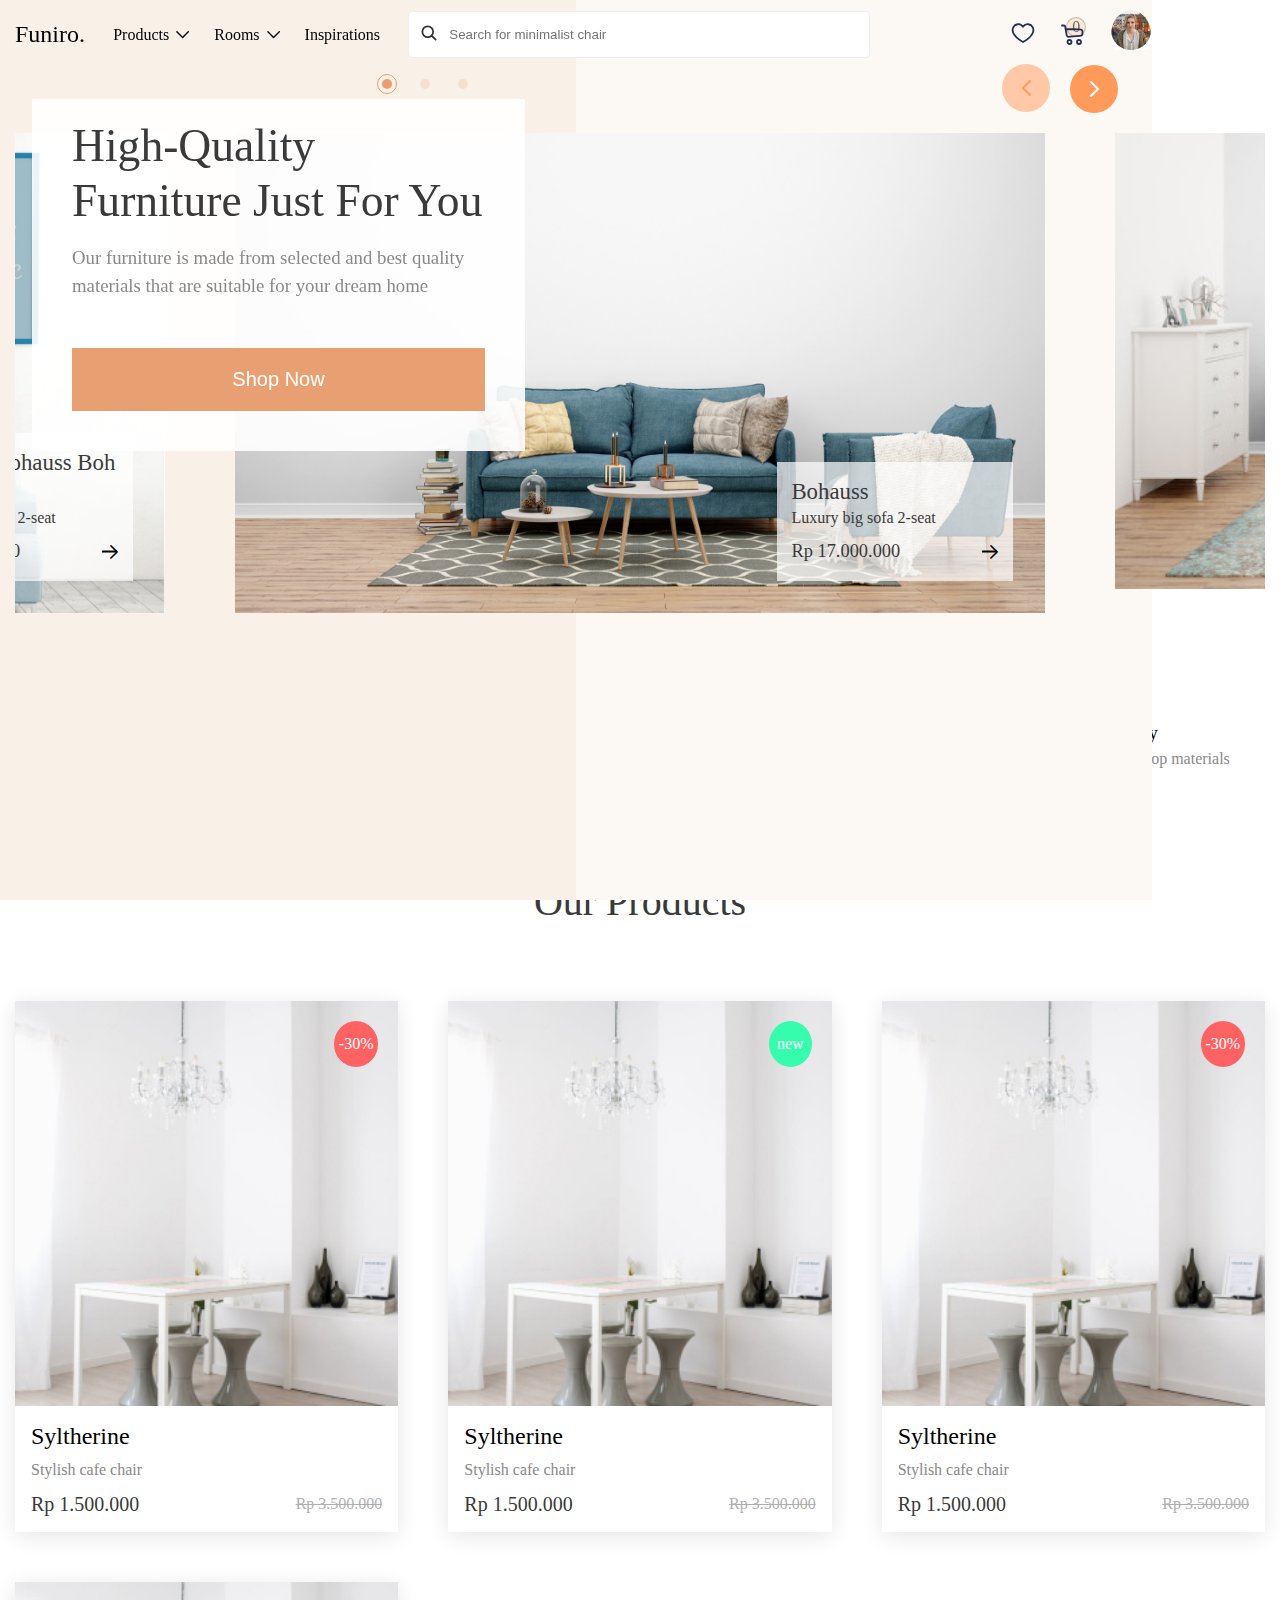
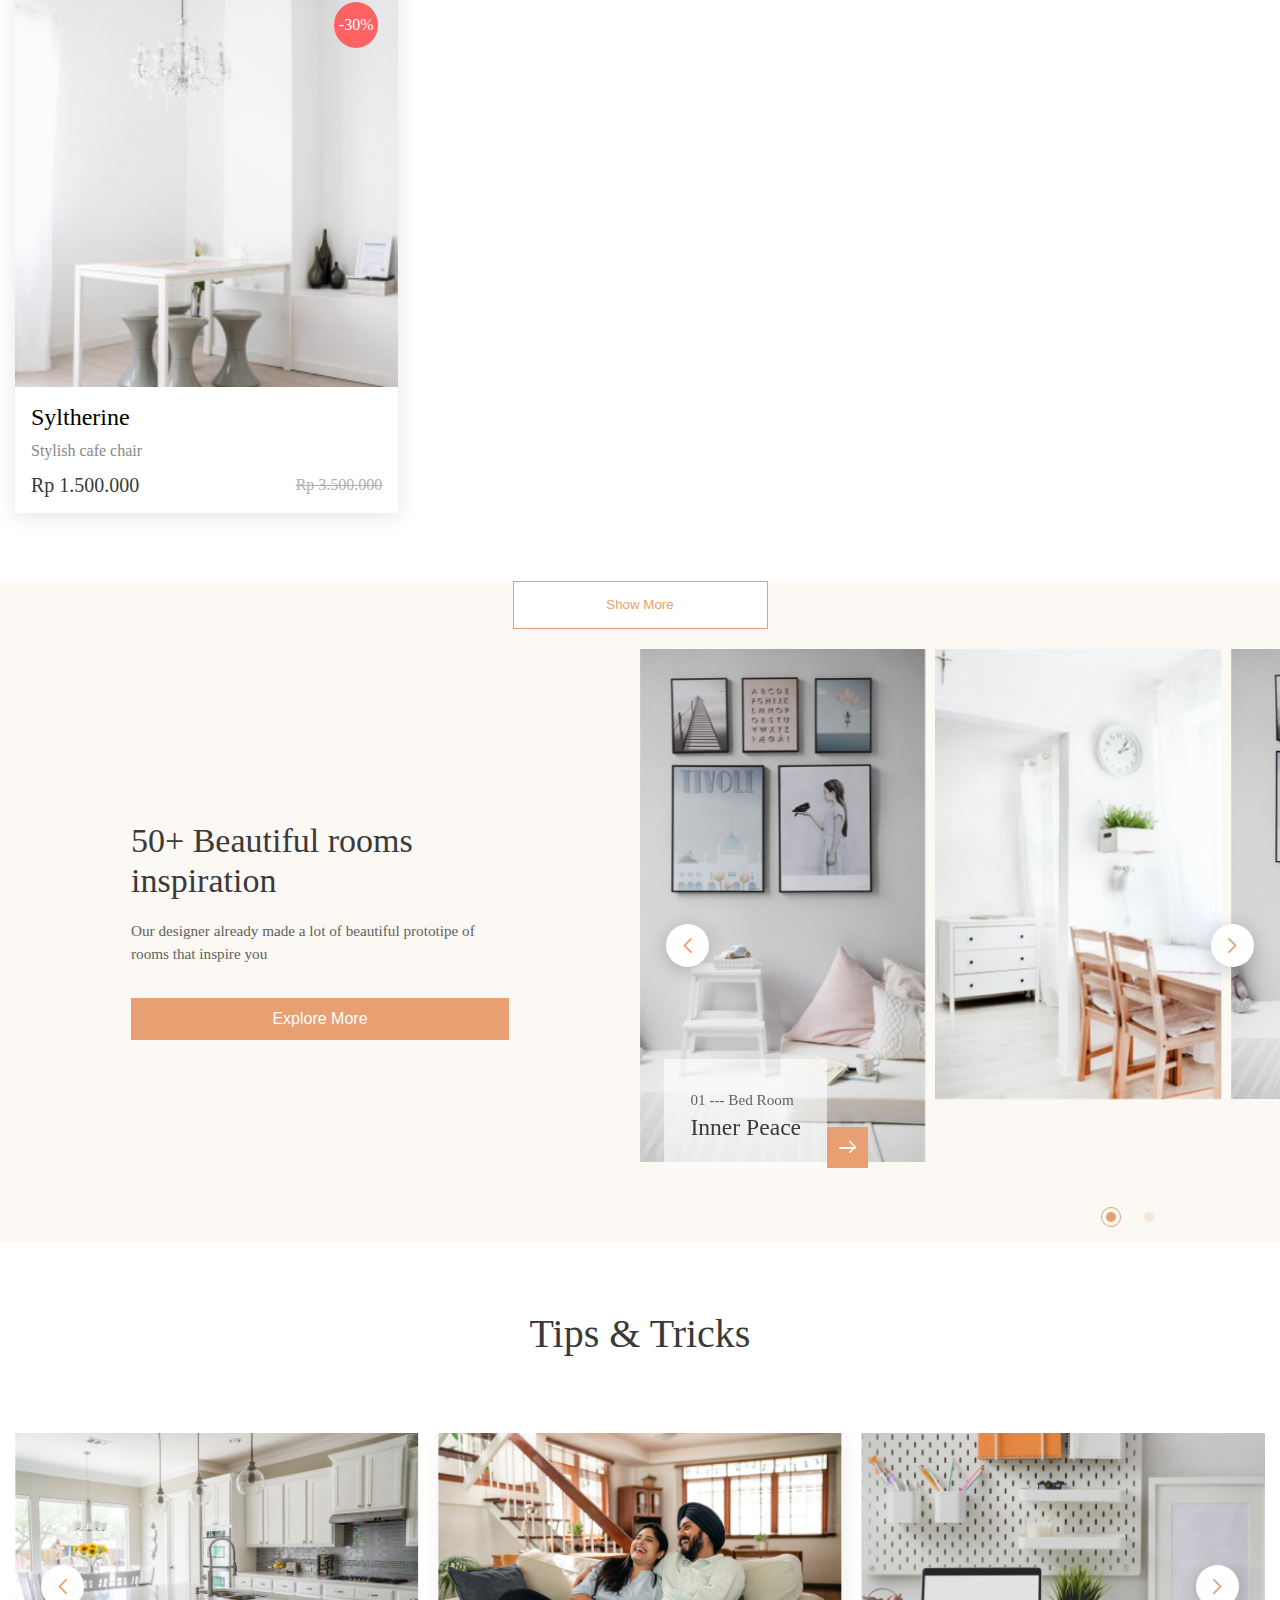
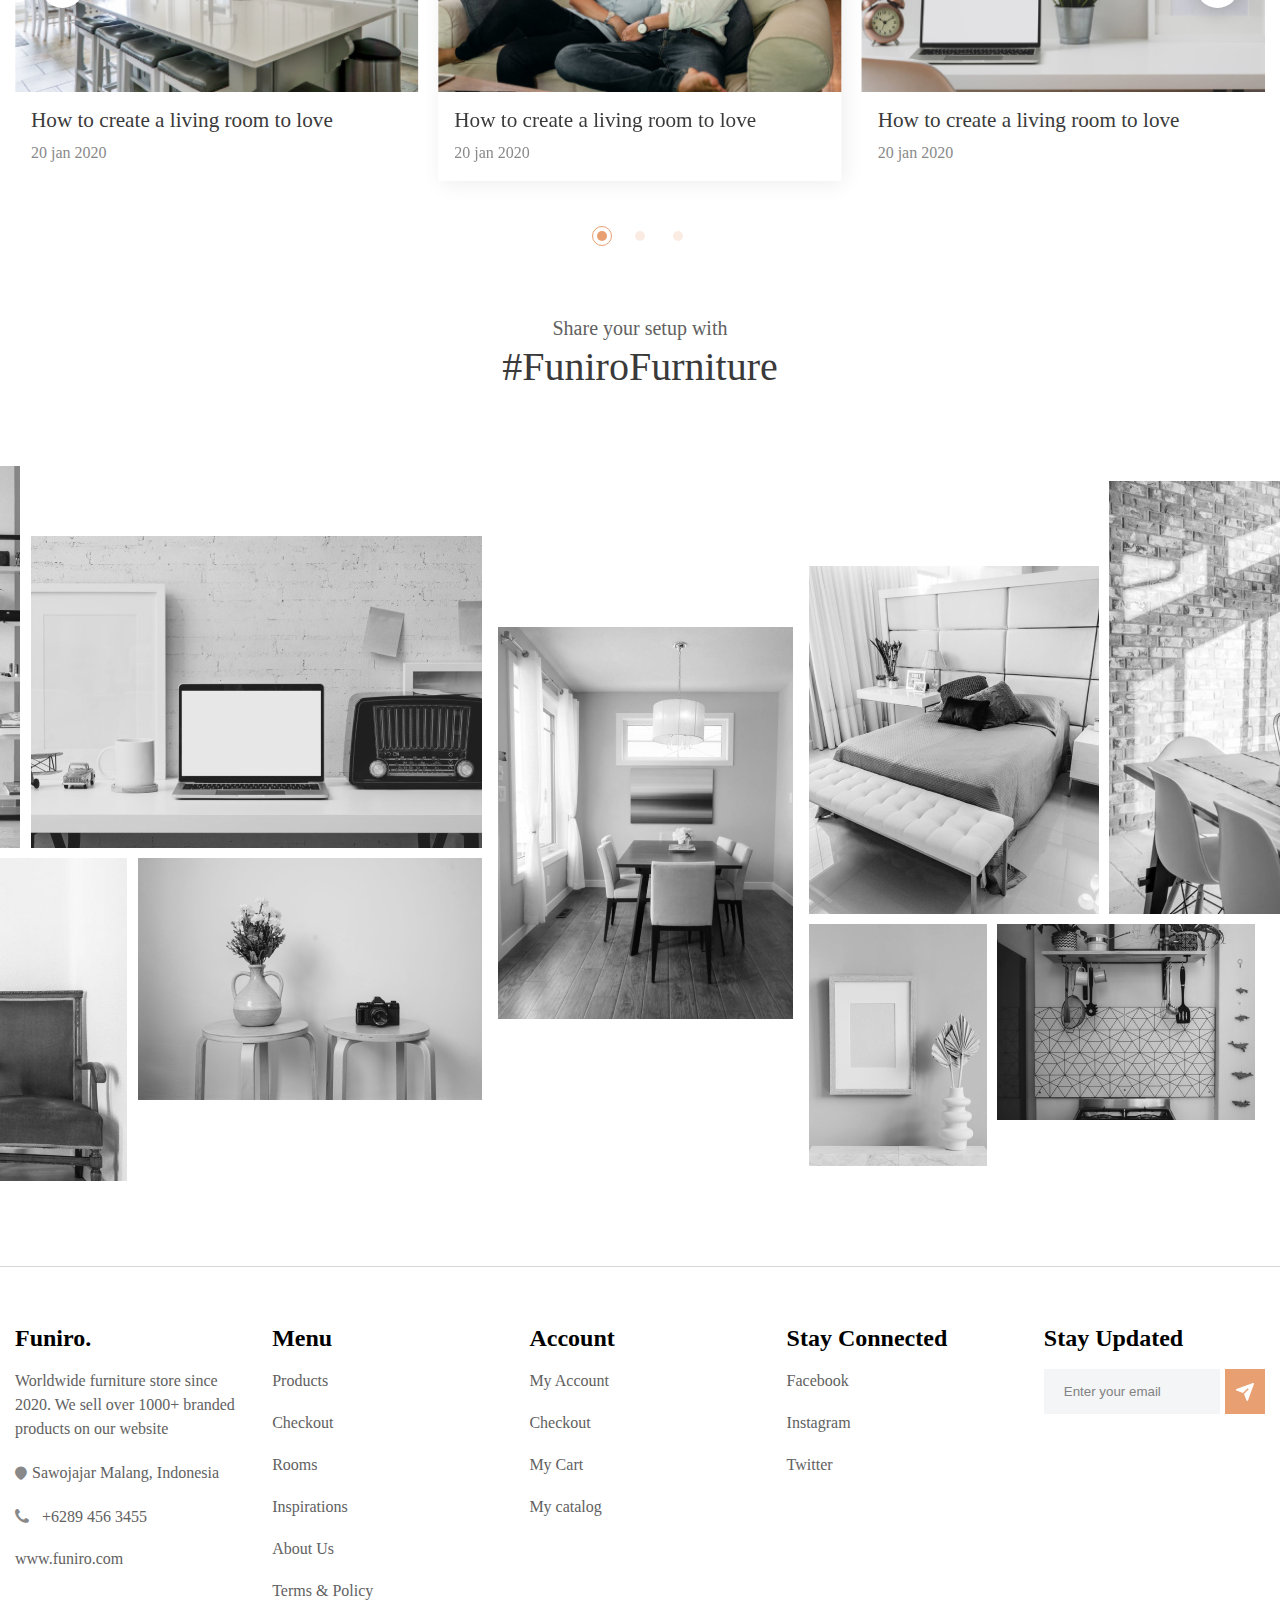
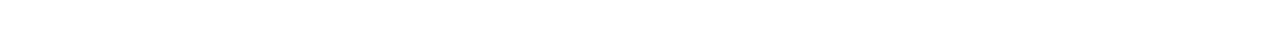
<file: index.html>
<!DOCTYPE html>
<html lang="en">

<head>
   <meta charset="UTF-8">
   <meta http-equiv="X-UA-Compatible" content="IE=edge">
   <meta name="viewport" content="width=device-width, initial-scale=1.0">
   <title>Document</title>
   <link rel="stylesheet" href="css/style.css">
   <link rel="stylesheet" href="img/fonts/icomoon-v1.0/style.css">
   <link href="https://onlinewebfonts.com/c/000833a3a58fb083c44b9de42c2ff0a2?family=Gilroy+SemiBold" rel="stylesheet"
      type="text/css" />

   <link rel="stylesheet" href="https://cdn.jsdelivr.net/npm/swiper@8/swiper-bundle.min.css" />

</head>

<body>
   <div class="wrapper">
      <header class="header">
         <div class="header__conteiner">
            <div class="header__main">
               <div class="header__logo">
                  <h1>Funiro.</h1>
               </div>
               <div class="header__body header-body">
                  <div class="header-body__items" data-da='.header__burger, 950'>
                     <div class="header-body__item">
                        <a href="">
                           <p class="header-body__link arrow-after" data-parent='1'>Products</p>
                        </a>
                        <nav class='header__list header-list'>
                           <ul class='header-list__item' data-submenu='1'>
                              <li class='header-list__link'>Уровень 1</li>
                              <li class='header-list__link'>Уровень 2</li>
                              <li class='header-list__link'>Уровень 3</li>
                              <li class='header-list__link'>Уровень 4</li>
                           </ul>
                        </nav>
                     </div>
                     <div class="header-body__item">
                        <a href="">
                           <p class="header-body__link arrow-after" data-parent='2'>Rooms</p>
                        </a>
                        <nav class='header__list header-list'>
                           <ul class='header-list__item' data-submenu='2'>
                              <li class='header-list__link'>Уровень 1</li>
                              <li class='header-list__link'>Уровень 2</li>
                              <li class='header-list__link'>Уровень 3</li>
                              <li class='header-list__link'>Уровень 4</li>
                           </ul>
                        </nav>
                     </div>
                     <div class="header-body__item">
                        <a href="">
                           <p class="header-body__link">Inspirations</p>
                        </a>
                     </div>
                  </div>
               </div>
               <div class="header__form header-form" data-da='.header__search, 689'>
                  <form class="header-form__form">
                     <input type="text" class="header-form__input" placeholder="Search for minimalist chair">
                  </form>
               </div>
               <div class="header__may-info may-info">
                  <div class="may-info__love"></div>
                  <div class="may-info__carsina"></div>
                  <div class="may-info__carsina-value"><span>0</span></div>
                  <div class="may-info__account"></div>
               </div>
               <div class="header-burger-swith" data-da='.header, 950, last' onclick="document.querySelector('.fixed').classList.toggle('_active'),
                  document.querySelector('.header-burger-swith').classList.toggle('_active'),
                  document.body.classList.toggle('_hidden')"></div>
            </div>
            <div class="header__search"></div>
         </div>
      </header>
      <div class="fixed">
         <div class="header__burger"></div>
      </div>
      <main class="main">
         <section class="main__slider main-slider">
            <div class="main-slider__conteiner">
               <div class='main-slider__slider swiper'>
                  <div class="main-slider__navigation">
                     <div class="main-slider__dots _dots"></div>
                     <div class="main-slider__prev-next">
                        <div class="main-slider__next"></div>
                        <div class="main-slider__prev"></div>
                     </div>
                  </div>
                  <div class='main-slider__swipper swiper-wrapper'>
                     <div class='main-slider__slide swiper-slide'>
                        <img src='img/divans/01.jpg' alt='Картинка'>
                        <div class="main-slider__content-images content-images">
                           <div class="content-images__body">
                              <h2 class="content-images__title">Bohauss</h2>
                              <p class="content-images__description">
                                 Luxury big sofa 2-seat
                              </p>
                              <div class="content-images__rp rp">
                                 <p class="rp__text">Rp 17.000.000</p>
                                 <div class="_icon-arrow rp__arrow"></div>
                              </div>
                           </div>
                        </div>
                     </div>
                     <div class='main-slider__slide swiper-slide'>
                        <img src='img/divans/02.jpg' alt='Картинка'>
                        <div class="main-slider__content-images content-images">
                           <div class="content-images__body">
                              <h2 class="content-images__title">Bohauss</h2>
                              <p class="content-images__description">
                                 Luxury big sofa 2-seat
                              </p>
                              <div class="content-images__rp rp">
                                 <p class="rp__text">Rp 17.000.000</p>
                                 <div class="_icon-arrow rp__arrow"></div>
                              </div>
                           </div>
                        </div>
                     </div>
                     <div class='main-slider__slide swiper-slide'>
                        <img src='img/divans/03.jpg' alt='Картинка'>
                        <div class="main-slider__content-images content-images">
                           <div class="content-images__body">
                              <h2 class="content-images__title">Bohauss Bohauss Boh Bauss auss</h2>
                              <p class="content-images__description">
                                 Luxury big sofa 2-seat
                              </p>
                              <div class="content-images__rp rp">
                                 <p class="rp__text">Rp 17.000.000</p>
                                 <div class="_icon-arrow rp__arrow"></div>
                              </div>
                           </div>
                        </div>
                     </div>
                  </div>
               </div>
               <div class="main-slider__qualyti qualyti">
                  <div class="qualyti__body">
                     <h2 class="qualyti__title">High-Quality
                        Furniture Just
                        For You</h2>
                     <p class="qualyti__description">Our furniture is made from selected and best quality materials that
                        are suitable for your dream home</p>
                     <button class="qualyti__button">Shop Now</button>
                  </div>
               </div>
            </div>
         </section>
         <section class="main__feature feature">
            <div class="feature__conteiner">
               <div class="feature__list">
                  <div class="feature__item">
                     <div class="feature__image"><img src="img/feature/Vector.png" alt=""></div>
                     <div class="feature__text">
                        <p class="feature__title">High Quality</p>
                        <div class="feature__description">crafted from top materials</div>
                     </div>
                  </div>
                  <div class="feature__item">
                     <div class="feature__image"><img src="img/feature/Vector (1).png" alt=""></div>
                     <div class="feature__text">
                        <p class="feature__title">High Quality</p>
                        <div class="feature__description">crafted from top materials</div>
                     </div>
                  </div>
                  <div class="feature__item">
                     <div class="feature__image"><img src="img/feature/Vector(2).png" alt=""></div>
                     <div class="feature__text">
                        <p class="feature__title">High Quality</p>
                        <div class="feature__description">crafted from top materials</div>
                     </div>
                  </div>
                  <div class="feature__item">
                     <div class="feature__image"><img src="img/feature/Vector (3).png" alt=""></div>
                     <div class="feature__text">
                        <p class="feature__title">High Quality</p>
                        <div class="feature__description">crafted from top materials</div>
                     </div>
                  </div>
               </div>
            </div>
         </section>
         <section class="main__products products">
            <div class="products__conteiner">
               <h1 class="products__title title">Our Products</h1>
               <div class="products__body">
                  <div class="products__item">
                     <div class="products__image">
                        <img src="img/feature/01.jpg" alt="image">
                        <div class="products__metka products__metka-red">
                           <p class="products__metka__content">-30%</p>
                        </div>
                     </div>
                     <div class="products__content">
                        <div class="products__name">Syltherine</div>
                        <div class="products__description">Stylish cafe chair</div>
                        <div class="products__money">
                           <p class="products__this">Rp 1.500.000</p>
                           <p class="products__prev">Rp 3.500.000</p>
                        </div>
                     </div>
                     <div class="products__hover products-hover">
                        <button class="products-hover__button">Add to cart</button>
                        <div class="products-hover__contects">
                           <a class="products-hover__share _icon-link"><span>Share</span></a>
                           <a class="products-hover__love">Like</a>
                        </div>
                     </div>
                  </div>
                  <div class="products__item">
                     <div class="products__image">
                        <img src="img/feature/01.jpg" alt="image">
                        <div class="products__metka">
                           <p class="products__metka__content">new</p>
                        </div>
                     </div>
                     <div class="products__content">
                        <div class="products__name">Syltherine</div>
                        <div class="products__description">Stylish cafe chair</div>
                        <div class="products__money">
                           <p class="products__this">Rp 1.500.000</p>
                           <p class="products__prev">Rp 3.500.000</p>
                        </div>
                     </div>
                     <div class="products__hover products-hover">
                        <button class="products-hover__button">Add to cart</button>
                        <div class="products-hover__contects">
                           <a class="products-hover__share _icon-link"><span>Share</span></a>
                           <a class="products-hover__love">Like</a>
                        </div>
                     </div>
                  </div>
                  <div class="products__item">
                     <div class="products__image">
                        <img src="img/feature/01.jpg" alt="image">
                        <div class="products__metka products__metka-red">
                           <p class="products__metka__content">-30%</p>
                        </div>
                     </div>
                     <div class="products__content">
                        <div class="products__name">Syltherine</div>
                        <div class="products__description">Stylish cafe chair</div>
                        <div class="products__money">
                           <p class="products__this">Rp 1.500.000</p>
                           <p class="products__prev">Rp 3.500.000</p>
                        </div>
                     </div>
                     <div class="products__hover products-hover">
                        <button class="products-hover__button">Add to cart</button>
                        <div class="products-hover__contects">
                           <a class="products-hover__share _icon-link"><span>Share</span></a>
                           <a class="products-hover__love">Like</a>
                        </div>
                     </div>
                  </div>
                  <div class="products__item">
                     <div class="products__image">
                        <img src="img/feature/01.jpg" alt="image">
                        <div class="products__metka products__metka-red">
                           <p class="products__metka__content">-30%</p>
                        </div>
                     </div>
                     <div class="products__content">
                        <div class="products__name">Syltherine</div>
                        <div class="products__description">Stylish cafe chair</div>
                        <div class="products__money">
                           <p class="products__this">Rp 1.500.000</p>
                           <p class="products__prev">Rp 3.500.000</p>
                        </div>
                     </div>
                     <div class="products__hover products-hover">
                        <button class="products-hover__button">Add to cart</button>
                        <div class="products-hover__contects">
                           <a class="products-hover__share _icon-link"><span>Share</span></a>
                           <a class="products-hover__love">Like</a>
                        </div>
                     </div>
                  </div>
               </div>
            </div>
         </section>
         <section class="main__but-room but-room">
            <div class="products__button products-button">
               <button class="products-button__button">Show More</button>
            </div>
            <div class="but-room__contein-big">
               <div class="but-room__left-blok left-blok">
                  <h2 class="left-blok__title">50+ Beautiful rooms inspiration</h2>
                  <p class="left-blok__description">Our designer already made a lot of beautiful prototipe of rooms that
                     inspire you</p>
                  <button class="left-blok__button ">Explore More</button>
               </div>
               <div class="but-room__slider but-room-slider">
                  <div class='but-room-slider__slider swiper'>
                     <div class='but-room-slider__swipper swiper-wrapper'>
                        <div class='but-room-slider__slide swiper-slide'>
                           <img src='img/feature/Rectangle 24.jpg' alt='Картинка'>
                        </div>
                        <div class='but-room-slider__slide swiper-slide'>
                           <img src='img/feature/Rectangle 25.jpg' alt='Картинка'>
                        </div>
                     </div>
                     <div class="but-room-slider__navigation navg__navigation">
                        <div class="but-room-slider__next navg__next _icon-arrow"></div>
                        <div class="but-room-slider__prev navg__prev _icon-arrow"></div>
                     </div>
                     <div class="but-room-slider__dots _dots"></div>
                     <div class="but-room__content">
                        <div class="but-room__text">
                           <span class="but-room__value"><span></span> --- Bed Room</span>
                           <p class="but-room__title">Inner Peace</p>
                        </div>
                        <div class="but-room__arrow _icon-arrow rp__arrow"></div>
                     </div>
                  </div>
               </div>
            </div>
         </section>
         <section class="main__tips tips">
            <div class="tips__conteiner">
               <h2 class="tips__title title">Tips & Tricks</h2>
               <div class="tips__content">
                  <div class='tips-product__slider swiper'>
                     <div class='tips-product__swipper swiper-wrapper'>
                        <div class='tips-product__slide tips-slide swiper-slide'>
                           <img src='img/tiks/01.jpg' alt='Картинка'>
                           <div class="tips-slide__texts">
                              <p class="tips-slide__description">How to create a living room to love</p>
                              <span class="tips-slide__data">20 jan 2020</span>
                           </div>
                        </div>
                        <div class='tips-product__slide tips-slide swiper-slide'>
                           <img src='img/tiks/02.jpg' alt='Картинка'>
                           <div class="tips-slide__texts">
                              <p class="tips-slide__description">How to create a living room to love</p>
                              <span class="tips-slide__data">20 jan 2020</span>
                           </div>
                        </div>
                        <div class='tips-product__slide tips-slide swiper-slide'>
                           <img src='img/tiks/03.jpg' alt='Картинка'>
                           <div class="tips-slide__texts">
                              <p class="tips-slide__description">How to create a living room to love</p>
                              <span class="tips-slide__data">20 jan 2020</span>
                           </div>
                        </div>
                     </div>
                     <div class="tips-product__navigation navg__navigation">
                        <div class="tips-product_next navg__next _icon-arrow"></div>
                        <div class="tips-product_prev navg__prev _icon-arrow"></div>
                     </div>
                  </div>
                  <div class="tips-product__dots _dots"></div>
               </div>
            </div>
         </section>
         <div class="slider-f">
            <div class="slider-f__crest"></div>
            <div class='slider-f__slider swiper'>
               <div class='slider-f__swipper swiper-wrapper'>

               </div>
               <div class="slider-f__navigation">
                  <div class="slider-f__next _icon-arrow"></div>
                  <div class="slider-f__prev _icon-arrow"></div>
               </div>
            </div>
         </div>
         <section class="main__funiture funiture">
            <p class="funiture__name">Share your setup with</p>
            <p class="funiture__title title">#FuniroFurniture</p>
            <div class="funiture__body">
               <div class="funiture__left">
                  <div class="funiture__left-top">
                     <img src="img/FuniroFurniture/Rectangle 36.png" alt="images">
                     <img src="img/FuniroFurniture/Rectangle 38.jpg" alt="images">
                  </div>
                  <div class="funiture__left-bottom">
                     <img src="img/FuniroFurniture/Rectangle 37.png" alt="images">
                     <img src="img/FuniroFurniture/Rectangle 39.jpg" alt="images">
                  </div>
               </div>
               <img src="img/FuniroFurniture/Rectangle 40.jpg" alt="images">
               <div class="funiture__right">
                  <div class="funiture__right-top">
                     <img src="img/FuniroFurniture/Rectangle 43.jpg" alt="images">
                     <img src="img/FuniroFurniture/Rectangle 45.png" alt="images">
                  </div>
                  <div class="funiture__right-bottom">
                     <img src="img/FuniroFurniture/Rectangle 41.jpg" alt="images">
                     <img src="img/FuniroFurniture/Rectangle 44.png" alt="images">
                  </div>
               </div>
            </div>
         </section>
      </main>

      <footer class="footer">
         <div class="footer__conteiner">
            <div class='footer__body'>
               <div class="footer__funiro footer-funiro">
                  <h2 class="footer-funiro__title footer-title">Funiro.</h2>
                  <p class="footer-funiro__description">
                     Worldwide furniture store since 2020. We sell over 1000+ branded products on our website
                  </p>
                  <div class='footer-items'>
                     <a href='' class="footer-funiro__map _icon-map">
                        <span>Sawojajar Malang, Indonesia</span>
                     </a>
                     <a href='tel:62894563455' class="footer-funiro__tell _icon-phone">
                        <span>+6289 456 3455</span>
                     </a>
                     <a class="footer-funiro__site">www.funiro.com</a>
                  </div>
               </div>
               <div class="footer__menu footer-menu">
                  <h2 class="footer-menu__title footer-title">Menu</h2>
                  <div class="footer-menu__items footer-items">
                     <a class="footer-menu__item">Products</p>
                     <a class="footer-menu__item">Checkout</a>
                     <a class="footer-menu__item">Rooms</a>
                     <a class="footer-menu__item">Inspirations</a>
                     <a class="footer-menu__item">About Us</a>
                     <a class="footer-menu__item">Terms & Policy</a>
                  </div>
               </div>
               <div class="footer__account footer-account">
                  <h2 class="footer-account__title footer-title">Account</h2>
                  <div class="footer-account__items footer-items">
                     <a class="footer-account__item">My Account</a>
                     <a class="footer-account__item">Checkout</a>
                     <a class="footer-account__item">My Cart</a>
                     <a class="footer-account__item">My catalog</a>
                  </div>
               </div>
               <div class="footer__conected footer-conected">
                  <h2 class="footer-conected__title footer-title">Stay Connected</h2>
                  <div class="footer-conected__items footer-items">
                     <a href="" class="footer-conected__item">Facebook</a>
                     <a href="" class="footer-conected__item">Instagram</a>
                     <a href="" class="footer-conected__item">Twitter</a>
                  </div>
               </div>
               <div class="footer__update footer-update">
                  <h2 class="footer-update__title footer-title">Stay Updated</h2>
                  <form action="" class="footer-update__form">
                     <input type="email" placeholder="Enter your email">
                     <button type='submit'><img src="../img/iconfonts/Vector2.svg" alt=""></button>
                  </form>
               </div>
            </div>
         </div>
      </footer>
   </div>
   <script src="https://ajax.googleapis.com/ajax/libs/jquery/3.6.0/jquery.min.js"></script>
   <script src="js/app.js"></script>
   <script src="js/and-JS/dynamic-adapt.js"></script>
   <script src="js/and-JS/data-parent.js"></script>
   <script src="https://cdn.jsdelivr.net/npm/swiper@8/swiper-bundle.min.js"></script>
   <script src="js/and-JS/slider-swiper.js"></script>
   <script src="js/and-JS/script.js"></script>
</body>

</html>
</file>
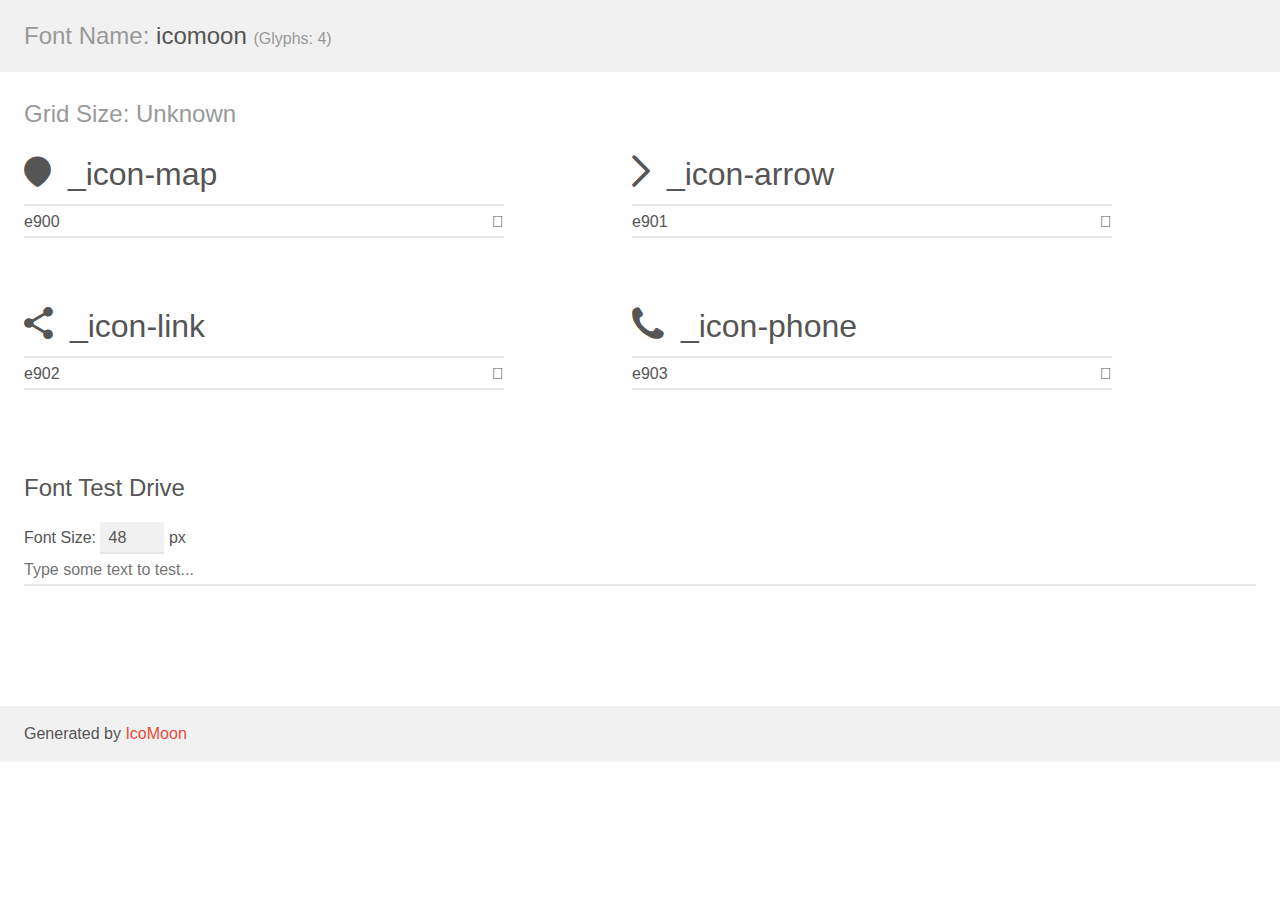
<file: img/fonts/icomoon-v1.0/demo.html>
<!doctype html>
<html>
<head>
    <meta charset="utf-8">
    <title>IcoMoon Demo</title>
    <meta name="description" content="An Icon Font Generated By IcoMoon.io">
    <meta name="viewport" content="width=device-width, initial-scale=1">
    <link rel="stylesheet" href="demo-files/demo.css">
    <link rel="stylesheet" href="style.css"></head>
<body>
    <div class="bgc1 clearfix">
        <h1 class="mhmm mvm"><span class="fgc1">Font Name:</span> icomoon <small class="fgc1">(Glyphs:&nbsp;4)</small></h1>
    </div>
    <div class="clearfix mhl ptl">
        <h1 class="mvm mtn fgc1">Grid Size: Unknown</h1>
        <div class="glyph fs1">
            <div class="clearfix bshadow0 pbs">
                <span class="_icon-map"></span>
                <span class="mls"> _icon-map</span>
            </div>
            <fieldset class="fs0 size1of1 clearfix hidden-false">
                <input type="text" readonly value="e900" class="unit size1of2" />
                <input type="text" maxlength="1" readonly value="&#xe900;" class="unitRight size1of2 talign-right" />
            </fieldset>
            <div class="fs0 bshadow0 clearfix hidden-true">
                <span class="unit pvs fgc1">liga: </span>
                <input type="text" readonly value="" class="liga unitRight" />
            </div>
        </div>
        <div class="glyph fs1">
            <div class="clearfix bshadow0 pbs">
                <span class="_icon-arrow"></span>
                <span class="mls"> _icon-arrow</span>
            </div>
            <fieldset class="fs0 size1of1 clearfix hidden-false">
                <input type="text" readonly value="e901" class="unit size1of2" />
                <input type="text" maxlength="1" readonly value="&#xe901;" class="unitRight size1of2 talign-right" />
            </fieldset>
            <div class="fs0 bshadow0 clearfix hidden-true">
                <span class="unit pvs fgc1">liga: </span>
                <input type="text" readonly value="" class="liga unitRight" />
            </div>
        </div>
        <div class="glyph fs1">
            <div class="clearfix bshadow0 pbs">
                <span class="_icon-link"></span>
                <span class="mls"> _icon-link</span>
            </div>
            <fieldset class="fs0 size1of1 clearfix hidden-false">
                <input type="text" readonly value="e902" class="unit size1of2" />
                <input type="text" maxlength="1" readonly value="&#xe902;" class="unitRight size1of2 talign-right" />
            </fieldset>
            <div class="fs0 bshadow0 clearfix hidden-true">
                <span class="unit pvs fgc1">liga: </span>
                <input type="text" readonly value="" class="liga unitRight" />
            </div>
        </div>
        <div class="glyph fs1">
            <div class="clearfix bshadow0 pbs">
                <span class="_icon-phone"></span>
                <span class="mls"> _icon-phone</span>
            </div>
            <fieldset class="fs0 size1of1 clearfix hidden-false">
                <input type="text" readonly value="e903" class="unit size1of2" />
                <input type="text" maxlength="1" readonly value="&#xe903;" class="unitRight size1of2 talign-right" />
            </fieldset>
            <div class="fs0 bshadow0 clearfix hidden-true">
                <span class="unit pvs fgc1">liga: </span>
                <input type="text" readonly value="" class="liga unitRight" />
            </div>
        </div>
    </div>

    <!--[if gt IE 8]><!-->
    <div class="mhl clearfix mbl">
        <h1>Font Test Drive</h1>
        <label>
            Font Size: <input id="fontSize" type="number" class="textbox0 mbm"
            min="8" value="48" />
            px
        </label>
        <input id="testText" type="text" class="phl size1of1 mvl"
        placeholder="Type some text to test..." value=""/>
        <div id="testDrive" class="_icon-" style="font-family: icomoon">&nbsp;
        </div>
    </div>
    <!--<![endif]-->
    <div class="bgc1 clearfix">
        <p class="mhl">Generated by <a href="https://icomoon.io/app">IcoMoon</a></p>
    </div>

    <script src="demo-files/demo.js"></script>
</body>
</html>
</file>
<file: css/style.css>
*,
*::before,
*::after {
  padding: 0;
  margin: 0;
  border: 0;
  -webkit-box-sizing: border-box;
          box-sizing: border-box;
}

a {
  text-decoration: none;
  color: black;
}

ul,
ol,
li {
  list-style: none;
}

img {
  vertical-align: top;
}

h1,
h2,
h3,
h4,
h5,
h6 {
  font-weight: inherit;
  font-size: inherit;
}

body {
  font-family: "Gilroy SemiBold";
  overflow-x: hidden;
}
body._hidden {
  overflow: hidden;
}
.lock body {
  overflow: hidden;
  -ms-touch-action: none;
      touch-action: none;
}

.wrapper {
  min-height: 100%;
  display: -webkit-box;
  display: -ms-flexbox;
  display: flex;
  -webkit-box-orient: vertical;
  -webkit-box-direction: normal;
      -ms-flex-direction: column;
          flex-direction: column;
  overflow: hidden;
}
.wrapper::before {
  content: "";
  position: absolute;
  left: 0;
  top: 0;
  width: 90%;
  height: 100%;
  background: -webkit-gradient(linear, right top, left top, color-stop(50%, #FCF8F3), color-stop(50%, #F9F1E7));
  background: linear-gradient(to left, #FCF8F3 50%, #F9F1E7 50%);
}
.wrapper > main {
  -webkit-box-flex: 1;
      -ms-flex: 1 1 auto;
          flex: 1 1 auto;
}
.wrapper > * {
  min-width: 0;
}

/* % TO */
/* % REM */
/* % EM */
.home {
  height: 100vh;
  background: rgb(255, 244, 244);
  background: linear-gradient(187deg, rgb(250, 164, 164) 11%, rgb(255, 255, 255) 40%, rgb(245, 255, 252) 74%, rgb(235, 255, 249) 20%, rgb(90, 255, 200) 100%);
}
.home__conteiner {
  display: -webkit-box;
  display: -ms-flexbox;
  display: flex;
  -webkit-box-orient: vertical;
  -webkit-box-direction: normal;
      -ms-flex-direction: column;
          flex-direction: column;
  -webkit-box-pack: center;
      -ms-flex-pack: center;
          justify-content: center;
  -webkit-box-align: center;
      -ms-flex-align: center;
          align-items: center;
  -webkit-box-flex: 1;
      -ms-flex: 1 1 auto;
          flex: 1 1 auto;
  height: 100vh;
}
.home__item {
  width: 100%;
  display: -webkit-box;
  display: -ms-flexbox;
  display: flex;
  -webkit-box-pack: center;
      -ms-flex-pack: center;
          justify-content: center;
  -webkit-box-align: center;
      -ms-flex-align: center;
          align-items: center;
  border-right: 2px solid black;
  border-left: 2px solid black;
  z-index: 2;
}
.home__item:not(:last-child) {
  margin-bottom: 1.5625rem;
  margin-top: 1.5625rem;
}
.home__link {
  padding: 1.25rem;
  background-color: rgb(255, 0, 0);
  opacity: 0.6;
  -webkit-box-flex: 1;
      -ms-flex: 1 1 auto;
          flex: 1 1 auto;
  width: 100%;
  display: -webkit-box;
  display: -ms-flexbox;
  display: flex;
  -webkit-box-pack: center;
      -ms-flex-pack: center;
          justify-content: center;
  -webkit-box-align: center;
      -ms-flex-align: center;
          align-items: center;
  color: white;
  font-size: clamp( 1.25rem , 1.1rem  +  0.75vw , 2rem );
  line-height: 1.35;
  font-family: "Gill Sans", "Gill Sans MT", Calibri, "Trebuchet MS", sans-serif;
  font-weight: 400;
  letter-spacing: 0.2em;
  -webkit-box-shadow: 0px 4px 20px rgba(0, 0, 0, 0.5);
          box-shadow: 0px 4px 20px rgba(0, 0, 0, 0.5);
  -webkit-transition: all 0.3s ease 0s;
  transition: all 0.3s ease 0s;
}
.home__link:hover {
  background-color: rgb(168, 3, 3);
  opacity: 0.7;
  letter-spacing: 0.4em;
  padding: 1.875rem;
}

.animations {
  position: absolute;
  width: 100%;
  height: 100%;
  display: -webkit-box;
  display: -ms-flexbox;
  display: flex;
  -webkit-box-orient: vertical;
  -webkit-box-direction: normal;
      -ms-flex-direction: column;
          flex-direction: column;
  -webkit-box-pack: justify;
      -ms-flex-pack: justify;
          justify-content: space-between;
  -webkit-box-flex: 1;
      -ms-flex: 1 1 auto;
          flex: 1 1 auto;
}
.animations div {
  width: 10.625rem;
  height: 10.625rem;
  border-radius: 50%;
  opacity: 0.5;
  display: -webkit-box;
  display: -ms-flexbox;
  display: flex;
}
@media (max-width: 38.75rem) {
  .animations div {
    -webkit-animation-name: none;
            animation-name: none;
    display: none;
  }
}
.animations__animate1 {
  background-color: rgb(176, 0, 0);
  -webkit-animation-name: bol1;
          animation-name: bol1;
  -webkit-animation-duration: 5s;
          animation-duration: 5s;
  -webkit-animation-timing-function: cubic-bezier(1, 0, 0, 1);
          animation-timing-function: cubic-bezier(1, 0, 0, 1);
  -webkit-animation-iteration-count: infinite;
          animation-iteration-count: infinite;
}
.animations__animate2 {
  background-color: rgb(108, 149, 255);
  -webkit-animation-name: bol2;
          animation-name: bol2;
  -webkit-animation-duration: 7s;
          animation-duration: 7s;
  -webkit-animation-timing-function: cubic-bezier(1, 0, 0, 1);
          animation-timing-function: cubic-bezier(1, 0, 0, 1);
  -webkit-animation-iteration-count: infinite;
          animation-iteration-count: infinite;
}
.animations__animate3 {
  background-color: rgb(13, 255, 0);
  -webkit-animation-name: bol3;
          animation-name: bol3;
  -webkit-animation-duration: 3s;
          animation-duration: 3s;
  -webkit-animation-timing-function: cubic-bezier(1, 0, 0, 1);
          animation-timing-function: cubic-bezier(1, 0, 0, 1);
  -webkit-animation-iteration-count: infinite;
          animation-iteration-count: infinite;
}
.animations__animate4 {
  background-color: rgb(78, 0, 85);
  -webkit-animation-name: bol4;
          animation-name: bol4;
  -webkit-animation-duration: 6s;
          animation-duration: 6s;
  -webkit-animation-timing-function: cubic-bezier(1, 0, 0, 1);
          animation-timing-function: cubic-bezier(1, 0, 0, 1);
  -webkit-animation-iteration-count: infinite;
          animation-iteration-count: infinite;
}
@-webkit-keyframes bol1 {
  0% {
    -webkit-transform: translateX(0%);
            transform: translateX(0%);
  }
  50% {
    -webkit-transform: translateX(100%);
            transform: translateX(100%);
  }
  100% {
    -webkit-transform: translateX(0%);
            transform: translateX(0%);
  }
}
@keyframes bol1 {
  0% {
    -webkit-transform: translateX(0%);
            transform: translateX(0%);
  }
  50% {
    -webkit-transform: translateX(100%);
            transform: translateX(100%);
  }
  100% {
    -webkit-transform: translateX(0%);
            transform: translateX(0%);
  }
}
@-webkit-keyframes bol2 {
  0% {
    -webkit-transform: translateX(0%);
            transform: translateX(0%);
  }
  50% {
    -webkit-transform: translateX(200%);
            transform: translateX(200%);
  }
  100% {
    -webkit-transform: translateX(0%);
            transform: translateX(0%);
  }
}
@keyframes bol2 {
  0% {
    -webkit-transform: translateX(0%);
            transform: translateX(0%);
  }
  50% {
    -webkit-transform: translateX(200%);
            transform: translateX(200%);
  }
  100% {
    -webkit-transform: translateX(0%);
            transform: translateX(0%);
  }
}
@-webkit-keyframes bol3 {
  0% {
    -webkit-transform: translateX(0%);
            transform: translateX(0%);
  }
  50% {
    -webkit-transform: translateX(250%);
            transform: translateX(250%);
  }
  100% {
    -webkit-transform: translateX(0%);
            transform: translateX(0%);
  }
}
@keyframes bol3 {
  0% {
    -webkit-transform: translateX(0%);
            transform: translateX(0%);
  }
  50% {
    -webkit-transform: translateX(250%);
            transform: translateX(250%);
  }
  100% {
    -webkit-transform: translateX(0%);
            transform: translateX(0%);
  }
}
@-webkit-keyframes bol4 {
  0% {
    -webkit-transform: translateX(0%);
            transform: translateX(0%);
  }
  50% {
    -webkit-transform: translateX(180%);
            transform: translateX(180%);
  }
  100% {
    -webkit-transform: translateX(0%);
            transform: translateX(0%);
  }
}
@keyframes bol4 {
  0% {
    -webkit-transform: translateX(0%);
            transform: translateX(0%);
  }
  50% {
    -webkit-transform: translateX(180%);
            transform: translateX(180%);
  }
  100% {
    -webkit-transform: translateX(0%);
            transform: translateX(0%);
  }
}

.header {
  /* .header__conteiner */
  position: fixed;
  width: 100%;
  height: auto;
  z-index: 1000;
  -webkit-transition: all 0.3s ease 0s;
  transition: all 0.3s ease 0s;
  /* .header__logo */
  /* .header__body */
  /* .header__form */
  /* .header__may-info */
}
.header._active {
  background-color: white;
  border-bottom: 1px solid rgba(0, 0, 0, 0.07);
}
.header._active__main {
  margin-bottom: clamp( 0.125rem , 0.025rem  +  0.5vw , 0.625rem );
  margin-top: clamp( 0.125rem , 0.025rem  +  0.5vw , 0.625rem );
}
.header__main {
  display: -webkit-box;
  display: -ms-flexbox;
  display: flex;
  gap: clamp( 0.1875rem , -0.3375rem  +  2.625vw , 2.8125rem );
  -webkit-box-align: center;
      -ms-flex-align: center;
          align-items: center;
  margin-top: clamp( 0.125rem , -0.0375rem  +  0.8125vw , 0.9375rem );
  margin-bottom: clamp( 0.125rem , -0.0375rem  +  0.8125vw , 0.9375rem );
  -webkit-box-pack: justify;
      -ms-flex-pack: justify;
          justify-content: space-between;
  -webkit-transition: all 0.3s ease 0s;
  transition: all 0.3s ease 0s;
}
.header__logo {
  font-size: 1.5rem;
  cursor: pointer;
}
@media (max-width: 43.0625rem) {
  .header__form {
    display: -webkit-box;
    display: -ms-flexbox;
    display: flex;
    width: 100%;
    -webkit-box-pack: center;
        -ms-flex-pack: center;
            justify-content: center;
  }
}
.header__may-info {
  justify-items: center;
  display: -webkit-box;
  display: -ms-flexbox;
  display: flex;
  -webkit-box-flex: 1;
      -ms-flex: 1 1 auto;
          flex: 1 1 auto;
  max-width: 100%;
}
@media (max-width: 59.375rem) {
  .header__may-info {
    -webkit-box-pack: start;
        -ms-flex-pack: start;
            justify-content: flex-start;
  }
}
.header__burger {
  position: absolute;
  -webkit-transition: all 0.5s ease 0s;
  transition: all 0.5s ease 0s;
  background-color: rgba(255, 255, 255, 0.7);
  width: 100%;
  height: 100%;
}
@media (min-width: 59.375rem) {
  .header__burger {
    display: none;
  }
}
.header__search {
  width: 100%;
  height: auto;
  border-radius: 0.9375rem;
  margin-bottom: 0.3125rem;
}
@media (min-width: 43.0625rem) {
  .header__search {
    display: none;
  }
}

.header-body {
  /* .header-body__items */
  /* .header-body__item */
  /* .header-body__link */
}
.header-body__items {
  display: -webkit-box;
  display: -ms-flexbox;
  display: flex;
  -webkit-column-gap: clamp( 0.625rem , 0.25rem  +  1.875vw , 2.5rem );
     -moz-column-gap: clamp( 0.625rem , 0.25rem  +  1.875vw , 2.5rem );
          column-gap: clamp( 0.625rem , 0.25rem  +  1.875vw , 2.5rem );
}
@media (min-width: 59.375rem) {
  .header-body__items {
    -ms-flex-wrap: wrap;
        flex-wrap: wrap;
  }
}
@media (max-width: 59.375rem) {
  .header-body__items {
    -webkit-box-orient: vertical;
    -webkit-box-direction: normal;
        -ms-flex-direction: column;
            flex-direction: column;
    width: 100%;
    height: 100%;
    -webkit-box-pack: center;
        -ms-flex-pack: center;
            justify-content: center;
    -webkit-box-align: center;
        -ms-flex-align: center;
            align-items: center;
    gap: 1.875rem;
    max-height: 300px;
    overflow: auto;
    margin-top: 1.875rem;
  }
}
.header-body__item {
  display: -webkit-box;
  display: -ms-flexbox;
  display: flex;
  -webkit-box-align: center;
      -ms-flex-align: center;
          align-items: center;
  -webkit-box-orient: vertical;
  -webkit-box-direction: normal;
      -ms-flex-direction: column;
          flex-direction: column;
  -webkit-transition: all 0.3s ease 0s;
  transition: all 0.3s ease 0s;
}
.header-body__item p {
  font-weight: 300;
  display: -webkit-box;
  display: -ms-flexbox;
  display: flex;
  -webkit-box-align: center;
      -ms-flex-align: center;
          align-items: center;
  -webkit-transition: all 0.3s ease 0s;
  transition: all 0.3s ease 0s;
  position: relative;
  cursor: pointer;
}
.header-body__item p::before {
  content: "";
  position: absolute;
  width: 0;
  height: 1.5px;
  bottom: 0;
  left: 0;
  background-color: orange;
  -webkit-transition: all 0.5s ease 0s;
  transition: all 0.5s ease 0s;
}
.header-body__item p._sub-menu-active.arrow-after::after {
  -webkit-transform: rotate(0deg);
          transform: rotate(0deg);
}
@media (any-hover: hover) {
  .header-body__item p:hover {
    color: rgb(142, 92, 0);
  }
  .header-body__item p:hover::before {
    width: 100%;
  }
}
.header-body__item .arrow-after::after {
  -webkit-transition: all 0.5s ease 0s;
  transition: all 0.5s ease 0s;
  content: "\e901";
  font-family: "icomoon" !important;
  margin-left: 0.625rem;
  font-size: 0.8125rem;
  -webkit-transform: rotate(90deg);
          transform: rotate(90deg);
}
@media (max-width: 59.375rem) {
  .header-body__item {
    -webkit-box-orient: horizontal;
    -webkit-box-direction: normal;
        -ms-flex-direction: row;
            flex-direction: row;
  }
  .header-body__item:first {
    margin-top: 6.25rem;
  }
  .header-body__item p {
    font-size: 1.5625rem;
    display: -webkit-box;
    display: -ms-flexbox;
    display: flex;
    -webkit-box-align: center;
        -ms-flex-align: center;
            align-items: center;
  }
  .header-body__item .arrow-after::after {
    font-size: 1.0625rem;
  }
}
.header-form {
  -webkit-box-flex: 1;
      -ms-flex: 1 1 auto;
          flex: 1 1 auto;
  /* .header-form__form */
  /* .header-form__input */
}
@media (min-width: 43.0625rem) {
  .header-form {
    max-width: 100%;
  }
}
.header-form__form {
  width: 100%;
  display: -webkit-box;
  display: -ms-flexbox;
  display: flex;
  -webkit-box-align: center;
      -ms-flex-align: center;
          align-items: center;
  position: relative;
}
.header-form__form::before {
  content: "";
  position: absolute;
  background: url(../../img/iconfonts/Ellipse.svg);
  width: 1.25rem;
  height: 1.25rem;
  display: inline-block;
  background-repeat: no-repeat;
  margin-left: 0.8125rem;
}
.header-form__input {
  width: 100%;
  background-color: white;
  border: 1px solid rgba(0, 0, 0, 0.07);
  padding: 0.9375rem 0.9375rem 0.9375rem 2.5rem;
  border-radius: 0.3125rem;
}
.header-form__input:focus::-webkit-input-placeholder {
  opacity: 0;
}
.header-form__input:focus::-moz-placeholder {
  opacity: 0;
}
.header-form__input:focus:-ms-input-placeholder {
  opacity: 0;
}
.header-form__input:focus::-ms-input-placeholder {
  opacity: 0;
}
.header-form__input:focus::placeholder {
  opacity: 0;
}

.may-info {
  display: -webkit-box;
  display: -ms-flexbox;
  display: flex;
  gap: clamp( 1.25rem , 1.125rem  +  0.625vw , 1.875rem );
  -webkit-box-align: center;
      -ms-flex-align: center;
          align-items: center;
  -webkit-box-flex: 1;
      -ms-flex: 1 1 auto;
          flex: 1 1 auto;
  -webkit-box-pack: center;
      -ms-flex-pack: center;
          justify-content: center;
  position: relative;
  /* .may-info__love */
  /* .may-info__account */
}
.may-info__love {
  position: relative;
  background: url(../img/iconfonts/love-black.svg);
  background-repeat: no-repeat;
  width: 1.5rem;
  height: 1.5rem;
  z-index: 2;
}
.may-info__love::before {
  content: "";
  -webkit-transition: all 0.3s ease 0s;
  transition: all 0.3s ease 0s;
  border-radius: 50%;
}
@media (any-hover: hover) {
  .may-info__love:hover::before {
    content: "";
    position: absolute;
    width: 120%;
    height: 120%;
    left: -0.15625rem;
    top: -5px;
    background-color: rgba(255, 109, 162, 0.3);
  }
}
.may-info__account {
  width: 2.5rem;
  height: 3.125rem;
  border-radius: 50%;
  background: url(../../img/iconfonts/hd-image/Ellipse2.jpg);
}
.may-info__carsina, .may-info__account, .may-info__love {
  cursor: pointer;
  background-repeat: no-repeat;
  position: relative;
}
.may-info__carsina::before, .may-info__account::before, .may-info__love::before {
  content: "";
  -webkit-transition: all 0.3s ease 0s;
  transition: all 0.3s ease 0s;
  border-radius: 50%;
}
.may-info__carsina {
  background: url(../img/iconfonts/carsina.svg);
  width: 1.5rem;
  height: 1.5rem;
  z-index: 2;
}
.may-info__carsina-value {
  position: absolute;
  width: 100%;
  height: 100%;
  display: -webkit-box;
  display: -ms-flexbox;
  display: flex;
  -webkit-box-pack: center;
      -ms-flex-pack: center;
          justify-content: center;
  -webkit-box-align: center;
      -ms-flex-align: center;
          align-items: center;
  -webkit-transition: all 0.3s ease 0s;
  transition: all 0.3s ease 0s;
}
.may-info__carsina-value span {
  background-color: #f7e7d6;
  border: 1px solid rgba(0, 0, 0, 0.2);
  width: 20px;
  height: 20px;
  border-radius: 50%;
  -webkit-transform: translate(-5px, -8px);
          transform: translate(-5px, -8px);
  display: -webkit-box;
  display: -ms-flexbox;
  display: flex;
  -webkit-box-align: center;
      -ms-flex-align: center;
          align-items: center;
  -webkit-box-pack: center;
      -ms-flex-pack: center;
          justify-content: center;
  color: #6b6b6b;
}
@media (any-hover: hover) {
  .may-info__carsina:hover::before {
    content: "";
    position: absolute;
    width: 120%;
    height: 120%;
    left: -3px;
    top: -4.5px;
    background-color: rgba(255, 119, 0, 0.3);
  }
}

.fixed {
  position: fixed;
  width: 100%;
  height: 100%;
  z-index: 999;
  left: -150%;
  top: 0;
  -webkit-transition: all 0.3s ease 0s;
  transition: all 0.3s ease 0s;
  margin-top: 2.5rem;
}
.fixed._active {
  left: 0;
}

.header-burger-swith {
  display: none;
  height: 2px;
  max-width: 30px;
  width: 100%;
  background-color: rgb(0, 0, 0);
  margin: 20px;
  position: relative;
  -webkit-transition: all 0.3s ease 0s;
  transition: all 0.3s ease 0s;
}
@media (max-width: 59.375rem) {
  .header-burger-swith {
    position: absolute;
    right: 0;
    top: clamp( 0.125rem , -0.0375rem  +  0.8125vw , 0.9375rem );
    display: block;
  }
}
.header-burger-swith::before {
  content: "";
  -webkit-transition: all 0.3s ease 0s;
  transition: all 0.3s ease 0s;
  position: absolute;
  height: 2px;
  max-width: 30px;
  width: 100%;
  background-color: rgb(0, 0, 0);
  left: 0;
  top: -10px;
}
.header-burger-swith::after {
  -webkit-transition: all 0.5s ease 0s;
  transition: all 0.5s ease 0s;
  content: "";
  position: absolute;
  height: 2px;
  max-width: 30px;
  width: 100%;
  background-color: rgb(0, 0, 0);
  left: 0;
  top: 10px;
}
.header-burger-swith._active {
  height: 0;
}
.header-burger-swith._active::before {
  content: "";
  position: absolute;
  height: 2px;
  max-width: 30px;
  width: 100%;
  background-color: rgb(0, 0, 0);
  left: 0;
  top: 0;
  -webkit-transform: rotate(45deg);
          transform: rotate(45deg);
}
.header-burger-swith._active::after {
  content: "";
  position: absolute;
  height: 2px;
  max-width: 30px;
  width: 100%;
  background-color: rgb(0, 0, 0);
  left: 0;
  top: 0;
  -webkit-transform: rotate(-45deg);
          transform: rotate(-45deg);
}

.header-list {
  position: absolute;
  top: 3.3125rem;
  background-color: #ff9e62;
  z-index: 2;
  width: 12.5rem;
  color: white;
  display: -webkit-box;
  display: -ms-flexbox;
  display: flex;
  -webkit-box-pack: center;
      -ms-flex-pack: center;
          justify-content: center;
  border-radius: 0.625rem;
  /* .header-list__link */
}
@media (max-width: 59.375rem) {
  .header-list {
    top: 1.875rem;
    width: 100%;
  }
  .header-list__item._sub-menu-open {
    font-size: 1.0625rem;
  }
}
.header-list__item {
  height: 0;
  overflow: hidden;
  -webkit-transition: all 0.3s ease 0s;
  transition: all 0.3s ease 0s;
  display: -webkit-box;
  display: -ms-flexbox;
  display: flex;
  -webkit-box-orient: vertical;
  -webkit-box-direction: normal;
      -ms-flex-direction: column;
          flex-direction: column;
  -webkit-box-pack: center;
      -ms-flex-pack: center;
          justify-content: center;
  gap: 0.625rem;
}
.header-list__item._sub-menu-open {
  overflow: auto;
  height: 9.375rem;
}
.header-list__link {
  cursor: pointer;
  -webkit-transition: all 0.3s ease 0s;
  transition: all 0.3s ease 0s;
  padding: 0 10px;
  white-space: nowrap;
}
@media (any-hover: hover) {
  .header-list__link:hover {
    font-size: 0.875rem;
  }
}

.main-slider {
  margin-bottom: clamp( 1.875rem , 0.6875rem  +  5.9375vw , 7.8125rem );
  margin-top: 3.4375rem;
  /* .main-slider__conteiner */
  /* .main-slider__slider */
  /* .main-slider__swipper */
  /* .main-slider__slide */
  /* .main-slider__content-images */
}
@media (max-width: 68.75rem) {
  .main-slider:not(:last-child) {
    margin-bottom: 21.875rem;
  }
}
.main-slider__conteiner {
  position: relative;
}
.main-slider__prev, .main-slider__next {
  width: 3rem;
  height: 3rem;
  border-radius: 50%;
  display: -webkit-box;
  display: -ms-flexbox;
  display: flex;
  -webkit-box-align: center;
      -ms-flex-align: center;
          align-items: center;
  -webkit-box-pack: center;
      -ms-flex-pack: center;
          justify-content: center;
}
.main-slider__prev {
  background-color: #ff9a5b;
  cursor: pointer;
}
@media (any-hover: hover) {
  .main-slider__prev:hover::before {
    -webkit-transform: translateX(0.1875rem);
            transform: translateX(0.1875rem);
  }
}
.main-slider__prev::before {
  -webkit-transition: all 0.3s ease 0s;
  transition: all 0.3s ease 0s;
  content: "\e901";
  font-family: "icomoon" !important;
  color: white;
}
.main-slider__prev-next {
  display: -webkit-box;
  display: -ms-flexbox;
  display: flex;
  -webkit-column-gap: 1.25rem;
     -moz-column-gap: 1.25rem;
          column-gap: 1.25rem;
  -ms-grid-column-align: center;
      justify-self: center;
}
.main-slider__next {
  -webkit-transform: rotate(180deg) translateY(1px);
          transform: rotate(180deg) translateY(1px);
  display: -webkit-box;
  display: -ms-flexbox;
  display: flex;
  background-color: #ffc9a7;
  cursor: pointer;
}
@media (any-hover: hover) {
  .main-slider__next:hover::before {
    -webkit-transform: translateX(0.1875rem);
            transform: translateX(0.1875rem);
  }
}
.main-slider__next::before {
  -webkit-transition: all 0.3s ease 0s;
  transition: all 0.3s ease 0s;
  content: "\e901";
  font-family: "icomoon" !important;
  color: #ff9a5b;
}
.main-slider__navigation {
  width: 100%;
  display: -ms-grid;
  display: grid;
  -ms-grid-columns: 2fr 1.25rem 1fr;
  grid-template-columns: 2fr 1fr;
  -webkit-box-align: center;
      -ms-flex-align: center;
          align-items: center;
  margin-top: 0.625rem;
  -webkit-column-gap: 1.25rem;
     -moz-column-gap: 1.25rem;
          column-gap: 1.25rem;
}
.main-slider__navigation:not(:last-child) {
  margin-bottom: 1.25rem;
}
.main-slider__slide {
  position: relative;
}
.main-slider__slide img {
  -o-object-fit: cover;
     object-fit: cover;
  max-width: 100%;
  width: 100%;
  height: 100%;
}

._dots {
  display: -webkit-box;
  display: -ms-flexbox;
  display: flex;
  -webkit-box-pack: center;
      -ms-flex-pack: center;
          justify-content: center;
  margin-top: 0.625rem;
  -webkit-column-gap: 1.25rem;
     -moz-column-gap: 1.25rem;
          column-gap: 1.25rem;
}
._dots:not(:last-child) {
  margin-bottom: 1.25rem;
}
._dots span {
  background-color: #E89F71;
  color: #E89F71;
  width: 0.625rem;
  height: 0.625rem;
  display: -webkit-box;
  display: -ms-flexbox;
  display: flex;
  -webkit-box-align: center;
      -ms-flex-align: center;
          align-items: center;
  -webkit-box-pack: center;
      -ms-flex-pack: center;
          justify-content: center;
}
._dots span.swiper-pagination-bullet-active::before {
  content: "";
  width: 20px;
  height: 20px;
  border-radius: 50%;
  border: 1px solid #E89F71;
  position: absolute;
}

.content-images {
  background-color: rgba(255, 255, 255, 0.7);
  width: clamp( 9.375rem , 7.575rem  +  9vw , 18.375rem );
  position: absolute;
  right: 0;
  bottom: 0;
  margin-right: clamp( 1.25rem , 1rem  +  1.25vw , 2.5rem );
  margin-bottom: clamp( 1.25rem , 1rem  +  1.25vw , 2.5rem );
  cursor: pointer;
  -webkit-transition: all 0.3s ease 0s;
  transition: all 0.3s ease 0s;
  /* .content-images__body */
  /* .content-images__title */
  /* .content-images__description */
  /* .content-images__rp */
}
@media (any-hover: hover) {
  .content-images:hover {
    -webkit-box-shadow: 0px 4px 20px rgba(0, 0, 0, 0.4);
            box-shadow: 0px 4px 20px rgba(0, 0, 0, 0.4);
  }
}
@media (max-width: 57.5rem) {
  .content-images {
    width: 100%;
    margin: 0;
  }
  .content-images__body {
    display: -webkit-box;
    display: -ms-flexbox;
    display: flex;
    -webkit-box-pack: justify;
        -ms-flex-pack: justify;
            justify-content: space-between;
    -webkit-box-align: center;
        -ms-flex-align: center;
            align-items: center;
    -webkit-column-gap: 0.625rem;
       -moz-column-gap: 0.625rem;
            column-gap: 0.625rem;
  }
}
.content-images__body {
  padding: 1.25rem;
  padding: clamp( 0.4375rem , 0.275rem  +  0.8125vw , 1.25rem );
  position: relative;
  -ms-flex-wrap: wrap;
      flex-wrap: wrap;
}
.content-images__title {
  color: #3A3A3A;
  font-size: clamp( 0.9375rem , 0.775rem  +  0.8125vw , 1.75rem );
  line-height: 1.2857142857;
}
.content-images__description {
  color: #3A3A3A;
  font-weight: 500;
  line-height: 1.5;
}
@media (min-width: 57.5rem) {
  .content-images__description:not(:last-child) {
    margin-bottom: 0.5rem;
  }
}

.rp {
  display: -webkit-box;
  display: -ms-flexbox;
  display: flex;
  -webkit-box-align: center;
      -ms-flex-align: center;
          align-items: center;
  /* .rp__text */
  /* .rp__arrow */
}
.rp__text {
  -webkit-box-flex: 1;
      -ms-flex: 1 1 auto;
          flex: 1 1 auto;
  color: #3A3A3A;
  font-size: 1.25rem;
  font-size: clamp( 1rem , 0.95rem  +  0.25vw , 1.25rem );
  line-height: 1.5;
  white-space: nowrap;
}
.rp__arrow {
  color: #000;
  display: -webkit-box;
  display: -ms-flexbox;
  display: flex;
  -webkit-box-orient: horizontal;
  -webkit-box-direction: reverse;
      -ms-flex-direction: row-reverse;
          flex-direction: row-reverse;
  -webkit-box-align: center;
      -ms-flex-align: center;
          align-items: center;
}
.rp__arrow::before {
  font-size: 0.875rem;
  font-weight: 500;
}
.rp__arrow::after {
  content: "";
  height: 2px;
  background-color: #000;
  width: 0.9375rem;
  -webkit-transform: translate(0.4375rem, -0.03rem);
          transform: translate(0.4375rem, -0.03rem);
}

.qualyti {
  background-color: rgba(255, 255, 255, 0.9);
  position: absolute;
  left: 0;
  top: 0;
  z-index: 2;
  max-width: 30.8125rem;
  width: 100%;
  margin-left: clamp( 1.25rem , 1rem  +  1.25vw , 2.5rem );
  margin-top: clamp( 1.25rem , 0.75rem  +  2.5vw , 3.75rem );
  /* .qualyti__body */
  /* .qualyti__title */
  /* .qualyti__description */
  /* .qualyti__button */
}
@media (max-width: 68.75rem) {
  .qualyti {
    top: auto;
    bottom: 0;
    max-width: 100%;
    margin-left: 0;
    margin-top: 50%;
  }
}
.qualyti__body {
  padding-left: clamp( 0.625rem , 0rem  +  3.125vw , 3.75rem );
  padding-right: clamp( 0.625rem , 0rem  +  3.125vw , 3.75rem );
  padding-bottom: clamp( 0.625rem , 0rem  +  3.125vw , 3.75rem );
  padding-top: 1.25rem;
}
@media (max-width: 68.75rem) {
  .qualyti__body {
    position: absolute;
    width: 100%;
  }
}
.qualyti__title {
  color: #3A3A3A;
  font-size: clamp( 1.875rem , 1.55rem  +  1.625vw , 3.5rem );
  line-height: 1.1964285714;
}
.qualyti__title:not(:last-child) {
  margin-bottom: 1rem;
}
.qualyti__description {
  color: #898989;
  font-size: 1.25rem;
  font-size: clamp( 1.0625rem , 1.025rem  +  0.1875vw , 1.25rem );
  line-height: 1.5;
}
.qualyti__description:not(:last-child) {
  margin-bottom: 3rem;
}
.qualyti__button {
  background-color: #E89F71;
  width: 100%;
  color: white;
  padding: 1.25rem;
  font-size: 1.25rem;
  cursor: pointer;
  -webkit-transition: all 0.3s ease 0s;
  transition: all 0.3s ease 0s;
}
@media (any-hover: hover) {
  .qualyti__button:hover {
    background-color: #ff9e62;
  }
}

.feature {
  /* .feature__list */
  /* .feature__item */
  /* .feature__image */
  /* .feature__text */
  /* .feature__title */
  /* .feature__description */
}
.feature:not(:last-child) {
  margin-bottom: clamp( 1.875rem , 0.6875rem  +  5.9375vw , 7.8125rem );
}
.feature__list {
  display: -webkit-box;
  display: -ms-flexbox;
  display: flex;
  width: 100%;
  -ms-flex-pack: distribute;
      justify-content: space-around;
  -webkit-box-align: center;
      -ms-flex-align: center;
          align-items: center;
  -ms-flex-wrap: wrap;
      flex-wrap: wrap;
  gap: 1.875rem;
}
.feature__item {
  display: -webkit-box;
  display: -ms-flexbox;
  display: flex;
  -webkit-box-align: center;
      -ms-flex-align: center;
          align-items: center;
  gap: 0.9375rem;
  padding: 1.25rem;
  -webkit-transition: all 0.3s ease 0s;
  transition: all 0.3s ease 0s;
  cursor: pointer;
}
@media (any-hover: hover) {
  .feature__item:hover {
    -webkit-box-shadow: 0px 4px 20px rgba(0, 0, 0, 0.1);
            box-shadow: 0px 4px 20px rgba(0, 0, 0, 0.1);
  }
}
.feature__title {
  font-size: 1.125rem;
  line-height: 1.5;
}
.feature__description {
  color: #898989;
  font-size: 1rem;
  line-height: 1.5;
}

.title {
  display: -webkit-box;
  display: -ms-flexbox;
  display: flex;
  width: 100%;
  -webkit-box-pack: center;
      -ms-flex-pack: center;
          justify-content: center;
  -webkit-box-align: center;
      -ms-flex-align: center;
          align-items: center;
  font-size: 2.5rem;
  line-height: 1.2;
  margin-bottom: clamp( 1.875rem , 0.9375rem  +  4.6875vw , 6.5625rem );
  color: #3A3A3A;
}

.products {
  /* .products__conteiner */
  /* .products__title */
  /* .products__body */
  /* .products__item */
  /* .products__image */
  /* .products__metka */
  /* .products__metka-red */
  /* .products__content */
  /* .products__name */
  /* .products__description */
  /* .products__money */
  /* .products__this */
  /* .products__prev */
}
.products:not(:last-child) {
  margin-bottom: clamp( 1.25rem , 0.25rem  +  5vw , 6.25rem );
}
.products__body {
  gap: 3.125rem;
  display: -ms-grid;
  display: grid;
  grid-template-columns: repeat(auto-fit, minmax(17.8125rem, 1fr));
}
.products__item {
  -webkit-box-shadow: 0px 4px 20px rgba(0, 0, 0, 0.1);
          box-shadow: 0px 4px 20px rgba(0, 0, 0, 0.1);
  position: relative;
  -webkit-transition: all 0.6s ease-in-out 0s;
  transition: all 0.6s ease-in-out 0s;
}
@media (any-hover: hover) {
  .products__item:hover .products-hover {
    visibility: visible;
    opacity: 1;
  }
}
.products__image {
  position: relative;
}
.products__image img {
  width: 100%;
  -o-object-fit: cover;
     object-fit: cover;
}
.products__metka {
  right: 0;
  top: 0;
  position: absolute;
  padding: 0.875rem 0.505rem;
  border-radius: 50%;
  color: white;
  margin-right: 1.25rem;
  margin-top: 1.25rem;
  background-color: rgb(54, 253, 173);
}
.products__metka-red {
  background-color: rgb(255, 98, 98);
  padding: 0.875rem 0.305rem;
}
.products .products__metka__content {
  text-align: center;
}
.products__content {
  padding: 16px;
  background-color: white;
}
.products__name {
  font-size: 1.5rem;
  line-height: 1.1666666667;
}
.products__name:not(:last-child) {
  margin-bottom: 0.5rem;
}
.products__description {
  color: #898989;
  line-height: 1.5;
}
.products__description:not(:last-child) {
  margin-bottom: 0.6875rem;
}
.products__money {
  display: -webkit-box;
  display: -ms-flexbox;
  display: flex;
  -webkit-box-pack: justify;
      -ms-flex-pack: justify;
          justify-content: space-between;
  -webkit-box-align: center;
      -ms-flex-align: center;
          align-items: center;
}
.products__this {
  font-size: 1.25rem;
  color: #3A3A3A;
}
.products__prev {
  color: #B0B0B0;
  text-decoration: line-through;
}

.products-hover {
  -webkit-transition: all 0.4s ease 0s;
  transition: all 0.4s ease 0s;
  opacity: 0;
  position: absolute;
  left: 0;
  top: 0;
  width: 100%;
  height: 100%;
  background-color: rgba(0, 0, 0, 0.6);
  display: -webkit-box;
  display: -ms-flexbox;
  display: flex;
  -webkit-box-orient: vertical;
  -webkit-box-direction: normal;
      -ms-flex-direction: column;
          flex-direction: column;
  -webkit-box-pack: center;
      -ms-flex-pack: center;
          justify-content: center;
  -webkit-box-align: center;
      -ms-flex-align: center;
          align-items: center;
  visibility: hidden;
  /* .products-hover__button */
  /* .products-hover__contects */
  /* .products-hover__share */
  /* .products-hover__love */
}
.products-hover__button {
  padding: 0.9375rem;
  width: 75%;
  background-color: white;
  cursor: pointer;
  position: relative;
  -webkit-transition: all 0.3s ease 0s;
  transition: all 0.3s ease 0s;
  color: #ff9a5b;
  transition: all 0.3s ease 0s;
}
@media (any-hover: hover) {
  .products-hover__button:hover {
    border-radius: 0.125rem;
    background-color: #ff9a5b;
    color: white;
  }
}
.products-hover__button:not(:last-child) {
  margin-bottom: 0.9375rem;
}
.products-hover__contects {
  padding: 0.625rem;
  display: -webkit-box;
  display: -ms-flexbox;
  display: flex;
  -ms-flex-pack: distribute;
      justify-content: space-around;
  width: 90%;
}
.products-hover__share {
  color: white;
  cursor: pointer;
  -webkit-transition: all 0.3s ease 0s;
  transition: all 0.3s ease 0s;
}
@media (any-hover: hover) {
  .products-hover__share:hover {
    letter-spacing: 0.125rem;
  }
}
.products-hover__share span {
  font-family: "Gilroy SemiBold";
  margin-left: 0.625rem;
}
.products-hover__love {
  color: white;
  display: -webkit-box;
  display: -ms-flexbox;
  display: flex;
  -webkit-box-align: center;
      -ms-flex-align: center;
          align-items: center;
  cursor: pointer;
  -webkit-transition: all 0.3s ease 0s;
  transition: all 0.3s ease 0s;
}
@media (any-hover: hover) {
  .products-hover__love:hover {
    letter-spacing: 0.125rem;
  }
  .products-hover__love:hover::after {
    left: 100%;
    top: 100%;
  }
}
.products-hover__love::after {
  content: "";
  position: absolute;
  left: -80%;
  top: -80%;
  height: 4px;
  -webkit-filter: blur(4px);
          filter: blur(4px);
  width: 300%;
  -webkit-transform: rotate(-45deg) translateX(-50%);
          transform: rotate(-45deg) translateX(-50%);
  background-color: rgba(255, 255, 255, 0.2);
  -webkit-transition: all 0.3s ease-in-out 0s;
  transition: all 0.3s ease-in-out 0s;
  pointer-events: none;
}
.products-hover__love::before {
  content: url(../img/iconfonts/Vector.svg);
  width: 1.5rem;
  height: 1.5rem;
  margin-right: 0.625rem;
}

.product_animate {
  z-index: 1002;
  -webkit-transition: all 0.8s ease-in-out 0s;
  transition: all 0.8s ease-in-out 0s;
  position: absolute;
  width: 100%;
  height: 100%;
}

.dnone {
  display: none;
}

.products-button {
  margin-top: clamp( 1.25rem , 1.1rem  +  0.75vw , 2rem );
  width: 100%;
  display: -webkit-box;
  display: -ms-flexbox;
  display: flex;
  -webkit-box-pack: center;
      -ms-flex-pack: center;
          justify-content: center;
  /* .products-button__button */
}
.products-button:not(:last-child) {
  margin-bottom: 1.25rem;
}
.products-button__button {
  max-width: 15.9375rem;
  width: 100%;
  padding: 17px;
  border: 1px solid #E89F71;
  color: #E89F71;
  line-height: 0.9230769231;
  background-color: white;
  position: relative;
  cursor: pointer;
}
.products-button__button::before {
  content: "";
  position: absolute;
  width: 100%;
  display: -webkit-box;
  display: -ms-flexbox;
  display: flex;
  -webkit-box-align: center;
      -ms-flex-align: center;
          align-items: center;
  -webkit-box-pack: center;
      -ms-flex-pack: center;
          justify-content: center;
  height: 0;
  left: 0;
  bottom: 0;
  background-color: #E89F71;
  -webkit-transition: all 0.3s ease 0s;
  transition: all 0.3s ease 0s;
}
@media (any-hover: hover) {
  .products-button__button:hover::before {
    content: "Show More";
    height: 100%;
    color: white;
  }
}

.but-room {
  background-color: #FCF8F3;
  /* .but-room__conteiner */
  margin-bottom: clamp( 1.25rem , 0.25rem  +  5vw , 6.25rem );
  /* .but-room__left-blok */
  /* .but-room__slider */
  /* .but-room__content */
  /* .but-room__text */
  /* .but-room__value */
  /* .but-room__title */
  /* .but-room__arrow */
}
.but-room__contein-big {
  display: -webkit-box;
  display: -ms-flexbox;
  display: flex;
  -webkit-box-pack: justify;
      -ms-flex-pack: justify;
          justify-content: space-between;
  -webkit-box-align: center;
      -ms-flex-align: center;
          align-items: center;
}
@media (max-width: 69.375rem) {
  .but-room__contein-big {
    -webkit-box-orient: vertical;
    -webkit-box-direction: normal;
        -ms-flex-direction: column;
            flex-direction: column;
  }
}
.but-room__slider {
  position: relative;
  height: 100%;
}
.but-room__content {
  display: -webkit-box;
  display: -ms-flexbox;
  display: flex;
  max-width: 16.5625rem;
  position: absolute;
  left: 1.5rem;
  bottom: clamp( 4.625rem , 5.25rem  +  -3.125vw , 1.5rem );
  z-index: 2;
  cursor: pointer;
}
@media (any-hover: hover) {
  .but-room__content:hover .but-room__text {
    background-color: rgb(255, 255, 255);
  }
  .but-room__content:hover .but-room__arrow {
    -webkit-box-shadow: 4px 4px 20px rgba(255, 102, 0, 0.3);
            box-shadow: 4px 4px 20px rgba(255, 102, 0, 0.3);
  }
}
.but-room__text {
  background-color: rgba(255, 255, 255, 0.6);
  padding: clamp( 1.125rem , 0.95rem  +  0.875vw , 2rem );
  gap: 0.5rem;
  -webkit-transition: all 0.3s ease 0s;
  transition: all 0.3s ease 0s;
}
.but-room__value {
  color: #616161;
  font-size: 1rem;
  font-size: clamp( 0.875rem , 0.85rem  +  0.125vw , 1rem );
  line-height: 1.8461538462;
  display: block;
  -webkit-box-shadow: 0 0 0 0;
          box-shadow: 0 0 0 0;
}
.but-room__title {
  font-size: clamp( 1.0625rem , 0.925rem  +  0.6875vw , 1.75rem );
  line-height: 1.1785714286;
  color: #3A3A3A;
}
.but-room__arrow {
  -ms-flex-item-align: end;
      align-self: flex-end;
  background-color: #E89F71;
  height: clamp( 1.875rem , 1.65rem  +  1.125vw , 3rem );
  width: clamp( 1.875rem , 1.65rem  +  1.125vw , 3rem );
  color: white;
  display: -webkit-box;
  display: -ms-flexbox;
  display: flex;
  -webkit-box-align: center;
      -ms-flex-align: center;
          align-items: center;
  -webkit-box-pack: center;
      -ms-flex-pack: center;
          justify-content: center;
  -webkit-transition: all 0.3s ease 0s;
  transition: all 0.3s ease 0s;
}
.but-room__arrow::before {
  font-size: clamp( 0.71875rem , 0.7rem  +  0.09375vw , 0.8125rem );
  font-weight: 500;
  -webkit-transform: translateX(-0.21875rem);
          transform: translateX(-0.21875rem);
}
.but-room__arrow::after {
  content: "";
  height: 2px;
  background-color: rgb(255, 255, 255);
  width: clamp( 0.625rem , 0.5rem  +  0.625vw , 1.25rem );
  -webkit-transform: translateX(0.21875rem);
          transform: translateX(0.21875rem);
}

.left-blok {
  gap: 0.5rem;
  -webkit-box-flex: 1;
      -ms-flex: 1 1 auto;
          flex: 1 1 auto;
  display: -webkit-box;
  display: -ms-flexbox;
  display: flex;
  -webkit-box-orient: vertical;
  -webkit-box-direction: normal;
      -ms-flex-direction: column;
          flex-direction: column;
  -webkit-box-align: center;
      -ms-flex-align: center;
          align-items: center;
  margin-left: clamp( 0.625rem , 0.25rem  +  1.875vw , 2.5rem );
  margin-right: clamp( 0.625rem , 0.25rem  +  1.875vw , 2.5rem );
  /* .left-blok__title */
  /* .left-blok__description */
  /* .left-blok__button */
}
@media (min-width: 69.375rem) {
  .left-blok {
    min-height: 15.625rem;
  }
}
@media (max-width: 69.375rem) {
  .left-blok {
    text-align: center;
    margin-bottom: clamp( 1.25rem , 0.25rem  +  5vw , 6.25rem );
  }
}
.left-blok__title {
  max-width: 23.625rem;
  font-size: clamp( 1.5625rem , 1.375rem  +  0.9375vw , 2.5rem );
  line-height: 1.2;
  color: #3A3A3A;
}
.left-blok__title:not(:last-child) {
  margin-bottom: 0.625rem;
}
@media (max-width: 69.375rem) {
  .left-blok__title {
    max-width: 100%;
  }
}
@media (max-width: 38.75rem) {
  .left-blok__title {
    max-width: clamp( 19.375rem , 15.75rem  +  18.125vw , 37.5rem );
  }
}
.left-blok__description {
  max-width: 23.625rem;
  display: -webkit-box;
  display: -ms-flexbox;
  display: flex;
  -webkit-box-pack: center;
      -ms-flex-pack: center;
          justify-content: center;
  color: #616161;
  line-height: 1.5;
  font-size: clamp( 0.875rem , 0.85rem  +  0.125vw , 1rem );
}
.left-blok__description:not(:last-child) {
  margin-bottom: 1.5rem;
}
@media (max-width: 69.375rem) {
  .left-blok__description {
    max-width: 100%;
  }
}
@media (max-width: 31.25rem) {
  .left-blok__description {
    max-width: clamp( 19.375rem , 15.75rem  +  18.125vw , 37.5rem );
  }
}
.left-blok__button {
  padding: 0.75rem 2.5rem;
  background-color: #E89F71;
  font-size: 1rem;
  -webkit-transition: all 0.3s ease 0s;
  transition: all 0.3s ease 0s;
  color: white;
  cursor: pointer;
  max-width: 23.625rem;
  width: 100%;
}
@media (any-hover: hover) {
  .left-blok__button:hover {
    background-color: #ff9a5b;
  }
}
@media (max-width: 69.375rem) {
  .left-blok__button {
    width: 23.125rem;
  }
}
@media (max-width: 38.75rem) {
  .left-blok__button {
    max-width: clamp( 19.375rem , 15.75rem  +  18.125vw , 37.5rem );
  }
}

.but-room-slider {
  max-width: 50%;
  /* .but-room-slider__slider */
  /* .but-room-slider__swipper */
  /* .but-room-slider__slide */
}
@media (max-width: 69.375rem) {
  .but-room-slider {
    max-width: 80%;
  }
}
@media (max-width: 54.375rem) {
  .but-room-slider {
    max-width: 100%;
  }
}
.but-room-slider__dots {
  -webkit-transform: translateX(170px);
          transform: translateX(170px);
  margin-top: clamp( 3.125rem , 3.75rem  +  -3.125vw , 0rem );
}
@media (max-width: 38.75rem) {
  .but-room-slider__dots {
    -webkit-transform: translateX(0);
            transform: translateX(0);
  }
}
.but-room-slider__slide {
  height: 32.0625rem;
  min-height: 32.0625rem;
}
.but-room-slider__slide img {
  height: 28.125rem;
  max-width: 100%;
  -o-object-fit: cover;
     object-fit: cover;
  -webkit-transition: all 1.2s ease 0s;
  transition: all 1.2s ease 0s;
}
.but-room-slider__slide.swiper-slide-active img {
  height: 32.0625rem;
}

.navg__navigation {
  display: -webkit-box;
  display: -ms-flexbox;
  display: flex;
  position: absolute;
  left: 0;
  top: 0;
  -webkit-box-pack: justify;
      -ms-flex-pack: justify;
          justify-content: space-between;
  z-index: 3;
  width: 100%;
  height: 100%;
  -webkit-box-align: center;
      -ms-flex-align: center;
          align-items: center;
  pointer-events: none;
  padding-right: clamp( 1.25rem , 1.125rem  +  0.625vw , 1.875rem );
  padding-left: clamp( 1.25rem , 1.125rem  +  0.625vw , 1.875rem );
}
.navg__next::before {
  -webkit-transform: rotate(180deg);
          transform: rotate(180deg);
}
.navg__prev, .navg__next {
  width: clamp( 2.1875rem , 2.025rem  +  0.8125vw , 3rem );
  height: clamp( 2.1875rem , 2.025rem  +  0.8125vw , 3rem );
  background-color: white;
  border-radius: 50%;
  -webkit-box-shadow: 0px 4px 20px rgba(0, 0, 0, 0.2);
          box-shadow: 0px 4px 20px rgba(0, 0, 0, 0.2);
  display: -webkit-box;
  display: -ms-flexbox;
  display: flex;
  -webkit-box-pack: center;
      -ms-flex-pack: center;
          justify-content: center;
  -webkit-box-align: center;
      -ms-flex-align: center;
          align-items: center;
  pointer-events: all;
  cursor: pointer;
  -webkit-transition: all 0.2s ease 0s;
  transition: all 0.2s ease 0s;
}
.navg__prev::before, .navg__next::before {
  color: #E89F71;
  font-size: clamp( 0.875rem , 0.85rem  +  0.125vw , 1rem );
}
@media (any-hover: hover) {
  .navg__prev:hover, .navg__next:hover {
    -webkit-box-shadow: 0px 4px 20px rgba(0, 0, 0, 0.35);
            box-shadow: 0px 4px 20px rgba(0, 0, 0, 0.35);
    color: #fba46e;
  }
}

.tips {
  margin-bottom: clamp( 1.875rem , 1rem  +  4.375vw , 6.25rem );
  position: relative;
  /* .tips__conteiner */
  /* .tips__title */
  /* .tips__content */
}
.tips__title {
  color: #3A3A3A;
}
.tips-product {
  /* .tips-product__slider */
  /* .tips-product__swipper */
  /* .tips-product__slide */
}
.tips-product__dots:not(:last-child) {
  margin-top: 2.5rem;
}
.tips-product__navigation {
  -webkit-transform: translateY(-2.5rem);
          transform: translateY(-2.5rem);
}
.tips-product__swipper {
  position: relative;
  margin-bottom: 2.5rem;
}
.tips-product__slide {
  height: 100%;
  background-color: white;
  -webkit-transition: all 0.3s ease 0s;
  transition: all 0.3s ease 0s;
}
.tips-product__slide img {
  width: 100%;
  -o-object-fit: cover;
     object-fit: cover;
}
.tips-product__slide.swiper-slide-active {
  -webkit-transition: all 0.3s ease 0s;
  transition: all 0.3s ease 0s;
  -webkit-box-shadow: 3px 3px 20px rgba(0, 0, 0, 0.07);
          box-shadow: 3px 3px 20px rgba(0, 0, 0, 0.07);
}

.tips-slide {
  /* .tips-slide__texts */
  /* .tips-slide__description */
  /* .tips-slide__data */
}
.tips-slide__texts {
  padding: clamp( 0.625rem , 0.5rem  +  0.625vw , 1.25rem );
}
.tips-slide__description {
  color: #3A3A3A;
  font-size: clamp( 1.0625rem , 0.975rem  +  0.4375vw , 1.5rem );
  line-height: 1.1666666667;
}
.tips-slide__description:not(:last-child) {
  margin-bottom: 0.5rem;
}
.tips-slide__data {
  color: #898989;
  font-size: 14;
  line-height: 1.5;
}

.funiture {
  max-width: 200%;
  width: 100%;
  display: contents;
  height: 100%;
  position: relative;
  -webkit-box-pack: center;
      -ms-flex-pack: center;
          justify-content: center;
  /* .funiture__left-top */
  /* .funiture__left-bottom */
  /* .funiture__right-top */
  /* .funiture__right-bottom */
}
.funiture__name {
  -webkit-box-pack: center;
      -ms-flex-pack: center;
          justify-content: center;
  display: -webkit-box;
  display: -ms-flexbox;
  display: flex;
  width: 100%;
  color: #616161;
  font-size: 1.25rem;
  line-height: 1.5;
}
.funiture__body {
  -webkit-box-align: center;
      -ms-flex-align: center;
          align-items: center;
  -webkit-box-pack: center;
      -ms-flex-pack: center;
          justify-content: center;
  -ms-grid-column-align: center;
      justify-self: center;
  display: -webkit-box;
  display: -ms-flexbox;
  display: flex;
  gap: 1rem;
  width: 200%;
  max-width: 100%;
  margin-bottom: clamp( 2.5rem , 1.5625rem  +  4.6875vw , 7.1875rem );
}
@media (max-width: 87.5rem) {
  .funiture__body {
    overflow: hidden;
  }
}
@media (max-width: 61.25rem) {
  .funiture__body {
    -webkit-box-orient: vertical;
    -webkit-box-direction: normal;
        -ms-flex-direction: column;
            flex-direction: column;
  }
}
.funiture__body > img {
  max-width: 18.4375rem;
}
@media (max-width: 61.25rem) {
  .funiture__body > img {
    -webkit-box-ordinal-group: 4;
        -ms-flex-order: 3;
            order: 3;
  }
}
.funiture__body img {
  -o-object-fit: cover;
     object-fit: cover;
  -webkit-transition: all 1s ease 0s;
  transition: all 1s ease 0s;
  cursor: pointer;
}
@media (min-width: 57.5rem) {
  .funiture__body img {
    -webkit-filter: grayscale(1);
            filter: grayscale(1);
  }
}
@media (any-hover: hover) {
  .funiture__body img:hover {
    -webkit-filter: grayscale(0);
            filter: grayscale(0);
  }
}
.funiture__body div div {
  gap: clamp( 0.125rem , -0.05rem  +  0.875vw , 1rem );
}
.funiture__left, .funiture__right {
  gap: clamp( 0.125rem , -0.05rem  +  0.875vw , 1rem );
  display: -webkit-box;
  display: -ms-flexbox;
  display: flex;
  -webkit-box-orient: vertical;
  -webkit-box-direction: normal;
      -ms-flex-direction: column;
          flex-direction: column;
  -webkit-box-pack: center;
      -ms-flex-pack: center;
          justify-content: center;
}
@media (max-width: 61.25rem) {
  .funiture__left, .funiture__right {
    -webkit-box-orient: horizontal;
    -webkit-box-direction: normal;
        -ms-flex-direction: row;
            flex-direction: row;
    -ms-flex-wrap: wrap;
        flex-wrap: wrap;
  }
}
.funiture__left-top, .funiture__right-top {
  display: -webkit-box;
  display: -ms-flexbox;
  display: flex;
  -webkit-box-align: end;
      -ms-flex-align: end;
          align-items: flex-end;
}
@media (max-width: 61.25rem) {
  .funiture__left {
    -webkit-box-ordinal-group: 2;
        -ms-flex-order: 1;
            order: 1;
  }
}
.funiture__right {
  -webkit-box-ordinal-group: 3;
      -ms-flex-order: 2;
          order: 2;
}
.funiture__right-bottom, .funiture__left-bottom {
  display: -webkit-box;
  display: -ms-flexbox;
  display: flex;
  -webkit-box-align: start;
      -ms-flex-align: start;
          align-items: flex-start;
}
@media (max-width: 61.25rem) {
  .funiture__right-bottom, .funiture__left-bottom {
    -webkit-box-align: end;
        -ms-flex-align: end;
            align-items: flex-end;
  }
}
@media (max-width: 61.25rem) {
  .funiture__right-bottom, .funiture__right-top {
    -webkit-box-align: start;
        -ms-flex-align: start;
            align-items: flex-start;
  }
}

.slider-f {
  width: 100%;
  height: 100%;
  background-color: rgba(0, 0, 0, 0.9);
  position: fixed;
  left: 0;
  top: 0;
  z-index: 3000;
  display: none;
}
.slider-f__crest {
  width: 20px;
  height: 20px;
  z-index: 3;
  position: absolute;
  right: 0;
  top: 0;
  margin: 0.625rem;
  padding: 1.25rem;
}
@media (any-hover: hover) {
  .slider-f__crest:hover::before, .slider-f__crest:hover::after {
    background-color: #E89F71;
  }
}
.slider-f__crest::before, .slider-f__crest::after {
  content: "";
  background-color: white;
  width: 1.25rem;
  height: 2px;
  position: absolute;
  -webkit-transition: all 0.3s ease 0s;
  transition: all 0.3s ease 0s;
}
.slider-f__crest::before {
  -webkit-transform: rotate(45deg);
          transform: rotate(45deg);
}
.slider-f__crest::after {
  -webkit-transform: rotate(-45deg);
          transform: rotate(-45deg);
}
.slider-f._active {
  display: -webkit-box;
  display: -ms-flexbox;
  display: flex;
  -webkit-box-pack: center;
      -ms-flex-pack: center;
          justify-content: center;
  -webkit-box-align: center;
      -ms-flex-align: center;
          align-items: center;
}
.slider-f__prev, .slider-f__next {
  color: white;
  font-size: 1.25rem;
  pointer-events: all;
  cursor: pointer;
  padding: 0 1.25rem;
  height: 100%;
  display: -webkit-box;
  display: -ms-flexbox;
  display: flex;
  -webkit-box-align: center;
      -ms-flex-align: center;
          align-items: center;
  -webkit-transition: all 0.3s ease 0s;
  transition: all 0.3s ease 0s;
}
@media (any-hover: hover) {
  .slider-f__next:hover {
    -webkit-transform: translateX(10px);
            transform: translateX(10px);
  }
}
.slider-f__prev {
  -webkit-transform: rotate(180deg);
          transform: rotate(180deg);
}
@media (any-hover: hover) {
  .slider-f__prev:hover {
    -webkit-transform: rotate(180deg) translateX(10px);
            transform: rotate(180deg) translateX(10px);
  }
}
.slider-f__navigation {
  position: absolute;
  width: 100%;
  height: 100%;
  left: 0;
  top: 0;
  display: -webkit-box;
  display: -ms-flexbox;
  display: flex;
  -webkit-box-orient: horizontal;
  -webkit-box-direction: reverse;
      -ms-flex-direction: row-reverse;
          flex-direction: row-reverse;
  -webkit-box-pack: justify;
      -ms-flex-pack: justify;
          justify-content: space-between;
  -webkit-box-align: center;
      -ms-flex-align: center;
          align-items: center;
  z-index: 2;
  pointer-events: none;
}
.slider-f__slider {
  position: absolute;
  width: 100%;
  height: 100%;
  display: -webkit-box;
  display: -ms-flexbox;
  display: flex;
  -webkit-box-pack: center;
      -ms-flex-pack: center;
          justify-content: center;
  -webkit-box-align: center;
      -ms-flex-align: center;
          align-items: center;
}
.slider-f__slide {
  display: -webkit-box;
  display: -ms-flexbox;
  display: flex;
  -webkit-box-align: center;
      -ms-flex-align: center;
          align-items: center;
  -webkit-box-pack: center;
      -ms-flex-pack: center;
          justify-content: center;
  width: 100%;
}
.slider-f img {
  width: 20%;
  min-width: 8.75rem;
  -o-object-fit: cover;
     object-fit: cover;
  -ms-flex-item-align: center;
      -ms-grid-row-align: center;
      align-self: center;
}

.footer {
  border-top: 1px solid #D8D8D8;
  /* .footer__conteiner */
}
@media (max-width: 30rem) {
  .footer div {
    text-align: center;
  }
}
.footer__body {
  width: 100%;
  height: 100%;
  display: -ms-grid;
  display: grid;
  grid-template-columns: repeat(auto-fit, minmax(12.5rem, 1fr));
  -webkit-column-gap: clamp( 1.875rem , 1.75rem  +  0.625vw , 2.5rem );
     -moz-column-gap: clamp( 1.875rem , 1.75rem  +  0.625vw , 2.5rem );
          column-gap: clamp( 1.875rem , 1.75rem  +  0.625vw , 2.5rem );
  row-gap: clamp( 3.125rem , 2.875rem  +  1.25vw , 4.375rem );
  margin-top: clamp( 1.25rem , 0.5rem  +  3.75vw , 5rem );
  margin-bottom: clamp( 1.25rem , 0.875rem  +  1.875vw , 3.125rem );
}

.footer-funiro {
  font-family: "Gilroy SemiBold";
  /* .footer-funiro__title */
  /* .footer-funiro__description */
  /* .footer-funiro__map */
  /* .footer-funiro__tell */
  /* .footer-funiro__site */
}
.footer-funiro span {
  font-family: "Gilroy SemiBold";
}
.footer-funiro__description {
  color: #616161;
  line-height: 1.5;
}
.footer-funiro__description:not(:last-child) {
  margin-bottom: 1.25rem;
}
.footer-funiro__map {
  display: -webkit-box;
  display: -ms-flexbox;
  display: flex;
  -webkit-box-align: center;
      -ms-flex-align: center;
          align-items: center;
  height: 100%;
  width: 100%;
}
@media (max-width: 30rem) {
  .footer-funiro__map {
    -webkit-box-pack: center;
        -ms-flex-pack: center;
            justify-content: center;
  }
}
.footer-funiro__map::before {
  color: #898989;
  margin-right: 0.3125rem;
  font-size: 0.875rem;
}
.footer-funiro__tell::before {
  color: #898989;
  margin-right: 0.3125rem;
  font-size: 0.875rem;
}
.footer-title {
  font-size: 1.5rem;
  line-height: 1.25;
  font-weight: 700;
}
.footer-title:not(:last-child) {
  margin-bottom: 1rem;
}

.footer-items {
  display: -webkit-box;
  display: -ms-flexbox;
  display: flex;
  -webkit-box-orient: vertical;
  -webkit-box-direction: normal;
      -ms-flex-direction: column;
          flex-direction: column;
  gap: clamp( 0.9375rem , 0.875rem  +  0.3125vw , 1.25rem );
}
.footer-items a {
  color: #616161;
  font-size: 1rem;
  line-height: 1.5;
}

.footer-menu {
  /* .footer-menu__title */
  /* .footer-menu__items */
  /* .footer-menu__item-1 */
}
.footer-account {
  /* .footer-account__title */
  /* .footer-account__item-1 */
}
.footer-conected {
  /* .footer-conected__title */
  /* .footer-conected__items */
  /* .footer-conected__item-1 */
}
.footer-update {
  /* .footer-update__title */
  /* .footer-update__form */
}
.footer-update__form {
  display: -webkit-box;
  display: -ms-flexbox;
  display: flex;
  -webkit-column-gap: 0.3125rem;
     -moz-column-gap: 0.3125rem;
          column-gap: 0.3125rem;
}
.footer-update__form input {
  width: 100%;
  height: 2.8125rem;
  padding: 1.25rem;
  background-color: #F4F5F7;
}
.footer-update__form input::-webkit-input-placeholder {
  color: #828282;
}
.footer-update__form input::-moz-placeholder {
  color: #828282;
}
.footer-update__form input:-ms-input-placeholder {
  color: #828282;
}
.footer-update__form input::-ms-input-placeholder {
  color: #828282;
}
.footer-update__form input::placeholder {
  color: #828282;
}
.footer-update__form button {
  background-color: #E89F71;
  padding: 0.6875rem;
  cursor: pointer;
  -webkit-transition: all 0.3s ease 0s;
  transition: all 0.3s ease 0s;
}
@media (any-hover: hover) {
  .footer-update__form button:hover {
    background-color: #f88c49;
  }
}

[class*=__conteiner] {
  max-width: 99.375rem;
  -webkit-box-sizing: content-box;
          box-sizing: content-box;
  margin: 0 auto;
  padding: 0 0.9375rem;
}
</file>
<file: img/fonts/icomoon-v1.0/style.css>
@font-face {
  font-family: 'icomoon';
  src:  url('fonts/icomoon.eot?c9npx3');
  src:  url('fonts/icomoon.eot?c9npx3#iefix') format('embedded-opentype'),
    url('fonts/icomoon.ttf?c9npx3') format('truetype'),
    url('fonts/icomoon.woff?c9npx3') format('woff'),
    url('fonts/icomoon.svg?c9npx3#icomoon') format('svg');
  font-weight: normal;
  font-style: normal;
  font-display: block;
}

[class^="_icon-"], [class*=" _icon-"] {
  /* use !important to prevent issues with browser extensions that change fonts */
  font-family: 'icomoon' !important;
  speak: never;
  font-style: normal;
  font-weight: normal;
  font-variant: normal;
  text-transform: none;
  line-height: 1;

  /* Better Font Rendering =========== */
  -webkit-font-smoothing: antialiased;
  -moz-osx-font-smoothing: grayscale;
}

._icon-map:before {
  content: "\e900";
}
._icon-arrow:before {
  content: "\e901";
}
._icon-link:before {
  content: "\e902";
}
._icon-phone:before {
  content: "\e903";
}
</file>
<file: img/fonts/icomoon-v1.0/demo-files/demo.css>
body {
  padding: 0;
  margin: 0;
  font-family: sans-serif;
  font-size: 1em;
  line-height: 1.5;
  color: #555;
  background: #fff;
}
h1 {
  font-size: 1.5em;
  font-weight: normal;
}
small {
  font-size: .66666667em;
}
a {
  color: #e74c3c;
  text-decoration: none;
}
a:hover, a:focus {
  box-shadow: 0 1px #e74c3c;
}
.bshadow0, input {
  box-shadow: inset 0 -2px #e7e7e7;
}
input:hover {
  box-shadow: inset 0 -2px #ccc;
}
input, fieldset {
  font-family: sans-serif;
  font-size: 1em;
  margin: 0;
  padding: 0;
  border: 0;
}
input {
  color: inherit;
  line-height: 1.5;
  height: 1.5em;
  padding: .25em 0;
}
input:focus {
  outline: none;
  box-shadow: inset 0 -2px #449fdb;
}
.glyph {
  font-size: 16px;
  width: 15em;
  padding-bottom: 1em;
  margin-right: 4em;
  margin-bottom: 1em;
  float: left;
  overflow: hidden;
}
.liga {
  width: 80%;
  width: calc(100% - 2.5em);
}
.talign-right {
  text-align: right;
}
.talign-center {
  text-align: center;
}
.bgc1 {
  background: #f1f1f1;
}
.fgc1 {
  color: #999;
}
.fgc0 {
  color: #000;
}
p {
  margin-top: 1em;
  margin-bottom: 1em;
}
.mvm {
  margin-top: .75em;
  margin-bottom: .75em;
}
.mtn {
  margin-top: 0;
}
.mtl, .mal {
  margin-top: 1.5em;
}
.mbl, .mal {
  margin-bottom: 1.5em;
}
.mal, .mhl {
  margin-left: 1.5em;
  margin-right: 1.5em;
}
.mhmm {
  margin-left: 1em;
  margin-right: 1em;
}
.mls {
  margin-left: .25em;
}
.ptl {
  padding-top: 1.5em;
}
.pbs, .pvs {
  padding-bottom: .25em;
}
.pvs, .pts {
  padding-top: .25em;
}
.unit {
  float: left;
}
.unitRight {
  float: right;
}
.size1of2 {
  width: 50%;
}
.size1of1 {
  width: 100%;
}
.clearfix:before, .clearfix:after {
  content: " ";
  display: table;
}
.clearfix:after {
  clear: both;
}
.hidden-true {
  display: none;
}
.textbox0 {
  width: 3em;
  background: #f1f1f1;
  padding: .25em .5em;
  line-height: 1.5;
  height: 1.5em;
}
#testDrive {
  display: block;
  padding-top: 24px;
  line-height: 1.5;
}
.fs0 {
  font-size: 16px;
}
.fs1 {
  font-size: 32px;
}
</file>
